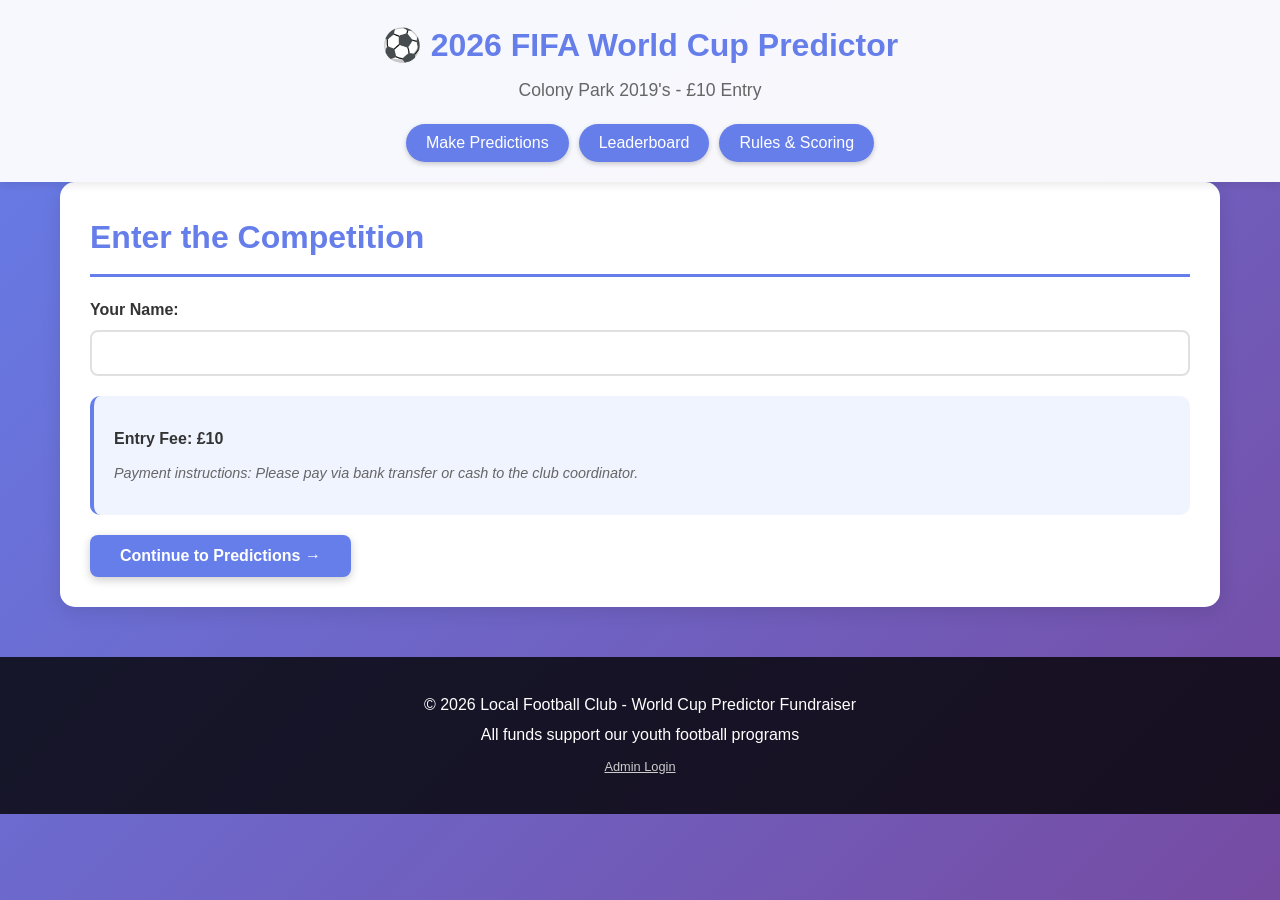
<file: index.html>
<!DOCTYPE html>
<html lang="en">
<head>
    <meta charset="UTF-8">
    <meta name="viewport" content="width=device-width, initial-scale=1.0">
    <title>2026 FIFA World Cup Predictor - Fundraiser</title>
    <link rel="stylesheet" href="styles.css">
</head>
<body>
    <header>
        <div class="container">
            <h1>⚽ 2026 FIFA World Cup Predictor</h1>
            <p class="subtitle">Colony Park 2019's - £10 Entry</p>
            <nav>
                <button onclick="showSection('predictions')">Make Predictions</button>
                <button onclick="showSection('leaderboard')">Leaderboard</button>
                <button onclick="showSection('rules')">Rules & Scoring</button>
            </nav>
        </div>
    </header>

    <main class="container">
        <!-- Entry Form Section -->
        <section id="entry-form" class="section active">
            <h2>Enter the Competition</h2>
            <form id="entryForm">
                <div class="form-group">
                    <label for="playerName">Your Name:</label>
                    <input type="text" id="playerName" required>
                </div>
                <div class="payment-info">
                    <p><strong>Entry Fee: £10</strong></p>
                    <p class="note">Payment instructions: Please pay via bank transfer or cash to the club coordinator.</p>
                </div>
                <button type="submit" class="btn btn-primary">Continue to Predictions →</button>
            </form>
        </section>

        <!-- Predictions Section -->
        <section id="predictions" class="section">
            <h2>Group Stage Predictions</h2>
            <p class="instructions">Enter your score predictions for each match. Scoring: Correct score (5 pts each team) + Correct result (10 pts) + Perfect prediction bonus (20 pts) = 40 pts max per match</p>
            
            <div class="progress-indicator">
                <span id="predictionsCount">0</span>/48 matches predicted
            </div>

            <!-- Group A -->
            <div class="group-section">
                <h3 class="group-header">Group A</h3>
                <div class="teams-list">
                    <span class="team-badge">🇲🇽 Mexico (H)</span>
                    <span class="team-badge">🇿🇦 South Africa</span>
                    <span class="team-badge">🇰🇷 South Korea</span>
                    <span class="team-badge">🇨🇿 Czech Republic</span>
                </div>
                
                <div class="match-card" data-match-id="1">
                    <div class="match-info">
                        <span class="match-date">June 11, 1:00 PM</span>
                        <span class="match-venue">Estadio Azteca, Mexico City</span>
                    </div>
                    <div class="match-prediction">
                        <div class="team">
                            <span class="flag">🇲🇽</span>
                            <span class="team-name">Mexico</span>
                        </div>
                        <div class="score-inputs">
                            <input type="number" min="0" max="20" class="score-input" data-team="home" placeholder="0">
                            <span class="vs">-</span>
                            <input type="number" min="0" max="20" class="score-input" data-team="away" placeholder="0">
                        </div>
                        <div class="team">
                            <span class="flag">🇿🇦</span>
                            <span class="team-name">South Africa</span>
                        </div>
                    </div>
                </div>

                <div class="match-card" data-match-id="2">
                    <div class="match-info">
                        <span class="match-date">June 11, 8:00 PM</span>
                        <span class="match-venue">Estadio Akron, Zapopan</span>
                    </div>
                    <div class="match-prediction">
                        <div class="team">
                            <span class="flag">🇰🇷</span>
                            <span class="team-name">South Korea</span>
                        </div>
                        <div class="score-inputs">
                            <input type="number" min="0" max="20" class="score-input" data-team="home" placeholder="0">
                            <span class="vs">-</span>
                            <input type="number" min="0" max="20" class="score-input" data-team="away" placeholder="0">
                        </div>
                        <div class="team">
                            <span class="flag">🇨🇿</span>
                            <span class="team-name">Czech Republic</span>
                        </div>
                    </div>
                </div>

                <div class="match-card" data-match-id="25">
                    <div class="match-info">
                        <span class="match-date">June 18, 12:00 PM</span>
                        <span class="match-venue">Mercedes-Benz Stadium, Atlanta</span>
                    </div>
                    <div class="match-prediction">
                        <div class="team">
                            <span class="flag">🇨🇿</span>
                            <span class="team-name">Czech Republic</span>
                        </div>
                        <div class="score-inputs">
                            <input type="number" min="0" max="20" class="score-input" data-team="home" placeholder="0">
                            <span class="vs">-</span>
                            <input type="number" min="0" max="20" class="score-input" data-team="away" placeholder="0">
                        </div>
                        <div class="team">
                            <span class="flag">🇿🇦</span>
                            <span class="team-name">South Africa</span>
                        </div>
                    </div>
                </div>

                <div class="match-card" data-match-id="28">
                    <div class="match-info">
                        <span class="match-date">June 18, 7:00 PM</span>
                        <span class="match-venue">Estadio Akron, Zapopan</span>
                    </div>
                    <div class="match-prediction">
                        <div class="team">
                            <span class="flag">🇲🇽</span>
                            <span class="team-name">Mexico</span>
                        </div>
                        <div class="score-inputs">
                            <input type="number" min="0" max="20" class="score-input" data-team="home" placeholder="0">
                            <span class="vs">-</span>
                            <input type="number" min="0" max="20" class="score-input" data-team="away" placeholder="0">
                        </div>
                        <div class="team">
                            <span class="flag">🇰🇷</span>
                            <span class="team-name">South Korea</span>
                        </div>
                    </div>
                </div>

                <div class="match-card" data-match-id="53">
                    <div class="match-info">
                        <span class="match-date">June 24, 7:00 PM</span>
                        <span class="match-venue">Estadio Azteca, Mexico City</span>
                    </div>
                    <div class="match-prediction">
                        <div class="team">
                            <span class="flag">🇨🇿</span>
                            <span class="team-name">Czech Republic</span>
                        </div>
                        <div class="score-inputs">
                            <input type="number" min="0" max="20" class="score-input" data-team="home" placeholder="0">
                            <span class="vs">-</span>
                            <input type="number" min="0" max="20" class="score-input" data-team="away" placeholder="0">
                        </div>
                        <div class="team">
                            <span class="flag">🇲🇽</span>
                            <span class="team-name">Mexico</span>
                        </div>
                    </div>
                </div>

                <div class="match-card" data-match-id="54">
                    <div class="match-info">
                        <span class="match-date">June 24, 7:00 PM</span>
                        <span class="match-venue">Estadio BBVA, Guadalupe</span>
                    </div>
                    <div class="match-prediction">
                        <div class="team">
                            <span class="flag">🇿🇦</span>
                            <span class="team-name">South Africa</span>
                        </div>
                        <div class="score-inputs">
                            <input type="number" min="0" max="20" class="score-input" data-team="home" placeholder="0">
                            <span class="vs">-</span>
                            <input type="number" min="0" max="20" class="score-input" data-team="away" placeholder="0">
                        </div>
                        <div class="team">
                            <span class="flag">🇰🇷</span>
                            <span class="team-name">South Korea</span>
                        </div>
                    </div>
                </div>

                <div class="group-winner-prediction">
                    <label>Group A Winner:</label>
                    <select class="winner-select" data-group="A">
                        <option value="">Select winner...</option>
                        <option value="Mexico">Mexico</option>
                        <option value="South Africa">South Africa</option>
                        <option value="South Korea">South Korea</option>
                        <option value="Czech Republic">Czech Republic</option>
                    </select>
                </div>
            </div>

            <!-- Group B -->
            <div class="group-section">
                <h3 class="group-header">Group B</h3>
                <div class="teams-list">
                    <span class="team-badge">🇨🇦 Canada (H)</span>
                    <span class="team-badge">🇧🇦 Bosnia and Herzegovina</span>
                    <span class="team-badge">🇶🇦 Qatar</span>
                    <span class="team-badge">🇨🇭 Switzerland</span>
                </div>
                
                <div class="match-card" data-match-id="3">
                    <div class="match-info">
                        <span class="match-date">June 12, 3:00 PM</span>
                        <span class="match-venue">BMO Field, Toronto</span>
                    </div>
                    <div class="match-prediction">
                        <div class="team">
                            <span class="flag">🇨🇦</span>
                            <span class="team-name">Canada</span>
                        </div>
                        <div class="score-inputs">
                            <input type="number" min="0" max="20" class="score-input" data-team="home" placeholder="0">
                            <span class="vs">-</span>
                            <input type="number" min="0" max="20" class="score-input" data-team="away" placeholder="0">
                        </div>
                        <div class="team">
                            <span class="flag">🇧🇦</span>
                            <span class="team-name">Bosnia and Herzegovina</span>
                        </div>
                    </div>
                </div>

                <div class="match-card" data-match-id="8">
                    <div class="match-info">
                        <span class="match-date">June 13, 12:00 PM</span>
                        <span class="match-venue">Levi's Stadium, Santa Clara</span>
                    </div>
                    <div class="match-prediction">
                        <div class="team">
                            <span class="flag">🇶🇦</span>
                            <span class="team-name">Qatar</span>
                        </div>
                        <div class="score-inputs">
                            <input type="number" min="0" max="20" class="score-input" data-team="home" placeholder="0">
                            <span class="vs">-</span>
                            <input type="number" min="0" max="20" class="score-input" data-team="away" placeholder="0">
                        </div>
                        <div class="team">
                            <span class="flag">🇨🇭</span>
                            <span class="team-name">Switzerland</span>
                        </div>
                    </div>
                </div>

                <div class="match-card" data-match-id="26">
                    <div class="match-info">
                        <span class="match-date">June 18, 12:00 PM</span>
                        <span class="match-venue">SoFi Stadium, Inglewood</span>
                    </div>
                    <div class="match-prediction">
                        <div class="team">
                            <span class="flag">🇨🇭</span>
                            <span class="team-name">Switzerland</span>
                        </div>
                        <div class="score-inputs">
                            <input type="number" min="0" max="20" class="score-input" data-team="home" placeholder="0">
                            <span class="vs">-</span>
                            <input type="number" min="0" max="20" class="score-input" data-team="away" placeholder="0">
                        </div>
                        <div class="team">
                            <span class="flag">🇧🇦</span>
                            <span class="team-name">Bosnia and Herzegovina</span>
                        </div>
                    </div>
                </div>

                <div class="match-card" data-match-id="27">
                    <div class="match-info">
                        <span class="match-date">June 18, 3:00 PM</span>
                        <span class="match-venue">BC Place, Vancouver</span>
                    </div>
                    <div class="match-prediction">
                        <div class="team">
                            <span class="flag">🇨🇦</span>
                            <span class="team-name">Canada</span>
                        </div>
                        <div class="score-inputs">
                            <input type="number" min="0" max="20" class="score-input" data-team="home" placeholder="0">
                            <span class="vs">-</span>
                            <input type="number" min="0" max="20" class="score-input" data-team="away" placeholder="0">
                        </div>
                        <div class="team">
                            <span class="flag">🇶🇦</span>
                            <span class="team-name">Qatar</span>
                        </div>
                    </div>
                </div>

                <div class="match-card" data-match-id="51">
                    <div class="match-info">
                        <span class="match-date">June 24, 12:00 PM</span>
                        <span class="match-venue">BC Place, Vancouver</span>
                    </div>
                    <div class="match-prediction">
                        <div class="team">
                            <span class="flag">🇨🇭</span>
                            <span class="team-name">Switzerland</span>
                        </div>
                        <div class="score-inputs">
                            <input type="number" min="0" max="20" class="score-input" data-team="home" placeholder="0">
                            <span class="vs">-</span>
                            <input type="number" min="0" max="20" class="score-input" data-team="away" placeholder="0">
                        </div>
                        <div class="team">
                            <span class="flag">🇨🇦</span>
                            <span class="team-name">Canada</span>
                        </div>
                    </div>
                </div>

                <div class="match-card" data-match-id="52">
                    <div class="match-info">
                        <span class="match-date">June 24, 12:00 PM</span>
                        <span class="match-venue">Lumen Field, Seattle</span>
                    </div>
                    <div class="match-prediction">
                        <div class="team">
                            <span class="flag">🇧🇦</span>
                            <span class="team-name">Bosnia and Herzegovina</span>
                        </div>
                        <div class="score-inputs">
                            <input type="number" min="0" max="20" class="score-input" data-team="home" placeholder="0">
                            <span class="vs">-</span>
                            <input type="number" min="0" max="20" class="score-input" data-team="away" placeholder="0">
                        </div>
                        <div class="team">
                            <span class="flag">🇶🇦</span>
                            <span class="team-name">Qatar</span>
                        </div>
                    </div>
                </div>

                <div class="group-winner-prediction">
                    <label>Group B Winner:</label>
                    <select class="winner-select" data-group="B">
                        <option value="">Select winner...</option>
                        <option value="Canada">Canada</option>
                        <option value="Bosnia and Herzegovina">Bosnia and Herzegovina</option>
                        <option value="Qatar">Qatar</option>
                        <option value="Switzerland">Switzerland</option>
                    </select>
                </div>
            </div>

            <!-- Group C -->
            <div class="group-section">
                <h3 class="group-header">Group C</h3>
                <div class="teams-list">
                    <span class="team-badge">🇧🇷 Brazil</span>
                    <span class="team-badge">🇲🇦 Morocco</span>
                    <span class="team-badge">🇭🇹 Haiti</span>
                    <span class="team-badge">🏴󠁧󠁢󠁳󠁣󠁴󠁿 Scotland</span>
                </div>
                
                <div class="match-card" data-match-id="7">
                    <div class="match-info">
                        <span class="match-date">June 13, 6:00 PM</span>
                        <span class="match-venue">MetLife Stadium, East Rutherford</span>
                    </div>
                    <div class="match-prediction">
                        <div class="team">
                            <span class="flag">🇧🇷</span>
                            <span class="team-name">Brazil</span>
                        </div>
                        <div class="score-inputs">
                            <input type="number" min="0" max="20" class="score-input" data-team="home" placeholder="0">
                            <span class="vs">-</span>
                            <input type="number" min="0" max="20" class="score-input" data-team="away" placeholder="0">
                        </div>
                        <div class="team">
                            <span class="flag">🇲🇦</span>
                            <span class="team-name">Morocco</span>
                        </div>
                    </div>
                </div>

                <div class="match-card" data-match-id="5">
                    <div class="match-info">
                        <span class="match-date">June 13, 9:00 PM</span>
                        <span class="match-venue">Gillette Stadium, Foxborough</span>
                    </div>
                    <div class="match-prediction">
                        <div class="team">
                            <span class="flag">🇭🇹</span>
                            <span class="team-name">Haiti</span>
                        </div>
                        <div class="score-inputs">
                            <input type="number" min="0" max="20" class="score-input" data-team="home" placeholder="0">
                            <span class="vs">-</span>
                            <input type="number" min="0" max="20" class="score-input" data-team="away" placeholder="0">
                        </div>
                        <div class="team">
                            <span class="flag">🏴󠁧󠁢󠁳󠁣󠁴󠁿</span>
                            <span class="team-name">Scotland</span>
                        </div>
                    </div>
                </div>

                <div class="match-card" data-match-id="30">
                    <div class="match-info">
                        <span class="match-date">June 19, 6:00 PM</span>
                        <span class="match-venue">Gillette Stadium, Foxborough</span>
                    </div>
                    <div class="match-prediction">
                        <div class="team">
                            <span class="flag">🏴󠁧󠁢󠁳󠁣󠁴󠁿</span>
                            <span class="team-name">Scotland</span>
                        </div>
                        <div class="score-inputs">
                            <input type="number" min="0" max="20" class="score-input" data-team="home" placeholder="0">
                            <span class="vs">-</span>
                            <input type="number" min="0" max="20" class="score-input" data-team="away" placeholder="0">
                        </div>
                        <div class="team">
                            <span class="flag">🇲🇦</span>
                            <span class="team-name">Morocco</span>
                        </div>
                    </div>
                </div>

                <div class="match-card" data-match-id="29">
                    <div class="match-info">
                        <span class="match-date">June 19, 8:30 PM</span>
                        <span class="match-venue">Lincoln Financial Field, Philadelphia</span>
                    </div>
                    <div class="match-prediction">
                        <div class="team">
                            <span class="flag">🇧🇷</span>
                            <span class="team-name">Brazil</span>
                        </div>
                        <div class="score-inputs">
                            <input type="number" min="0" max="20" class="score-input" data-team="home" placeholder="0">
                            <span class="vs">-</span>
                            <input type="number" min="0" max="20" class="score-input" data-team="away" placeholder="0">
                        </div>
                        <div class="team">
                            <span class="flag">🇭🇹</span>
                            <span class="team-name">Haiti</span>
                        </div>
                    </div>
                </div>

                <div class="match-card" data-match-id="49">
                    <div class="match-info">
                        <span class="match-date">June 24, 6:00 PM</span>
                        <span class="match-venue">Hard Rock Stadium, Miami Gardens</span>
                    </div>
                    <div class="match-prediction">
                        <div class="team">
                            <span class="flag">🏴󠁧󠁢󠁳󠁣󠁴󠁿</span>
                            <span class="team-name">Scotland</span>
                        </div>
                        <div class="score-inputs">
                            <input type="number" min="0" max="20" class="score-input" data-team="home" placeholder="0">
                            <span class="vs">-</span>
                            <input type="number" min="0" max="20" class="score-input" data-team="away" placeholder="0">
                        </div>
                        <div class="team">
                            <span class="flag">🇧🇷</span>
                            <span class="team-name">Brazil</span>
                        </div>
                    </div>
                </div>

                <div class="match-card" data-match-id="50">
                    <div class="match-info">
                        <span class="match-date">June 24, 6:00 PM</span>
                        <span class="match-venue">Mercedes-Benz Stadium, Atlanta</span>
                    </div>
                    <div class="match-prediction">
                        <div class="team">
                            <span class="flag">🇲🇦</span>
                            <span class="team-name">Morocco</span>
                        </div>
                        <div class="score-inputs">
                            <input type="number" min="0" max="20" class="score-input" data-team="home" placeholder="0">
                            <span class="vs">-</span>
                            <input type="number" min="0" max="20" class="score-input" data-team="away" placeholder="0">
                        </div>
                        <div class="team">
                            <span class="flag">🇭🇹</span>
                            <span class="team-name">Haiti</span>
                        </div>
                    </div>
                </div>

                <div class="group-winner-prediction">
                    <label>Group C Winner:</label>
                    <select class="winner-select" data-group="C">
                        <option value="">Select winner...</option>
                        <option value="Brazil">Brazil</option>
                        <option value="Morocco">Morocco</option>
                        <option value="Haiti">Haiti</option>
                        <option value="Scotland">Scotland</option>
                    </select>
                </div>
            </div>

            <!-- Group D -->
            <div class="group-section">
                <h3 class="group-header">Group D</h3>
                <div class="teams-list">
                    <span class="team-badge">🇺🇸 United States (H)</span>
                    <span class="team-badge">🇵🇾 Paraguay</span>
                    <span class="team-badge">🇦🇺 Australia</span>
                    <span class="team-badge">🇹🇷 Turkey</span>
                </div>
                
                <div class="match-card" data-match-id="4">
                    <div class="match-info">
                        <span class="match-date">June 12, 6:00 PM</span>
                        <span class="match-venue">SoFi Stadium, Inglewood</span>
                    </div>
                    <div class="match-prediction">
                        <div class="team">
                            <span class="flag">🇺🇸</span>
                            <span class="team-name">United States</span>
                        </div>
                        <div class="score-inputs">
                            <input type="number" min="0" max="20" class="score-input" data-team="home" placeholder="0">
                            <span class="vs">-</span>
                            <input type="number" min="0" max="20" class="score-input" data-team="away" placeholder="0">
                        </div>
                        <div class="team">
                            <span class="flag">🇵🇾</span>
                            <span class="team-name">Paraguay</span>
                        </div>
                    </div>
                </div>

                <div class="match-card" data-match-id="6">
                    <div class="match-info">
                        <span class="match-date">June 13, 9:00 PM</span>
                        <span class="match-venue">BC Place, Vancouver</span>
                    </div>
                    <div class="match-prediction">
                        <div class="team">
                            <span class="flag">🇦🇺</span>
                            <span class="team-name">Australia</span>
                        </div>
                        <div class="score-inputs">
                            <input type="number" min="0" max="20" class="score-input" data-team="home" placeholder="0">
                            <span class="vs">-</span>
                            <input type="number" min="0" max="20" class="score-input" data-team="away" placeholder="0">
                        </div>
                        <div class="team">
                            <span class="flag">🇹🇷</span>
                            <span class="team-name">Turkey</span>
                        </div>
                    </div>
                </div>

                <div class="match-card" data-match-id="32">
                    <div class="match-info">
                        <span class="match-date">June 19, 12:00 PM</span>
                        <span class="match-venue">Lumen Field, Seattle</span>
                    </div>
                    <div class="match-prediction">
                        <div class="team">
                            <span class="flag">🇺🇸</span>
                            <span class="team-name">United States</span>
                        </div>
                        <div class="score-inputs">
                            <input type="number" min="0" max="20" class="score-input" data-team="home" placeholder="0">
                            <span class="vs">-</span>
                            <input type="number" min="0" max="20" class="score-input" data-team="away" placeholder="0">
                        </div>
                        <div class="team">
                            <span class="flag">🇦🇺</span>
                            <span class="team-name">Australia</span>
                        </div>
                    </div>
                </div>

                <div class="match-card" data-match-id="31">
                    <div class="match-info">
                        <span class="match-date">June 19, 8:00 PM</span>
                        <span class="match-venue">Levi's Stadium, Santa Clara</span>
                    </div>
                    <div class="match-prediction">
                        <div class="team">
                            <span class="flag">🇹🇷</span>
                            <span class="team-name">Turkey</span>
                        </div>
                        <div class="score-inputs">
                            <input type="number" min="0" max="20" class="score-input" data-team="home" placeholder="0">
                            <span class="vs">-</span>
                            <input type="number" min="0" max="20" class="score-input" data-team="away" placeholder="0">
                        </div>
                        <div class="team">
                            <span class="flag">🇵🇾</span>
                            <span class="team-name">Paraguay</span>
                        </div>
                    </div>
                </div>

                <div class="match-card" data-match-id="59">
                    <div class="match-info">
                        <span class="match-date">June 25, 7:00 PM</span>
                        <span class="match-venue">SoFi Stadium, Inglewood</span>
                    </div>
                    <div class="match-prediction">
                        <div class="team">
                            <span class="flag">🇹🇷</span>
                            <span class="team-name">Turkey</span>
                        </div>
                        <div class="score-inputs">
                            <input type="number" min="0" max="20" class="score-input" data-team="home" placeholder="0">
                            <span class="vs">-</span>
                            <input type="number" min="0" max="20" class="score-input" data-team="away" placeholder="0">
                        </div>
                        <div class="team">
                            <span class="flag">🇺🇸</span>
                            <span class="team-name">United States</span>
                        </div>
                    </div>
                </div>

                <div class="match-card" data-match-id="60">
                    <div class="match-info">
                        <span class="match-date">June 25, 7:00 PM</span>
                        <span class="match-venue">Levi's Stadium, Santa Clara</span>
                    </div>
                    <div class="match-prediction">
                        <div class="team">
                            <span class="flag">🇵🇾</span>
                            <span class="team-name">Paraguay</span>
                        </div>
                        <div class="score-inputs">
                            <input type="number" min="0" max="20" class="score-input" data-team="home" placeholder="0">
                            <span class="vs">-</span>
                            <input type="number" min="0" max="20" class="score-input" data-team="away" placeholder="0">
                        </div>
                        <div class="team">
                            <span class="flag">🇦🇺</span>
                            <span class="team-name">Australia</span>
                        </div>
                    </div>
                </div>

                <div class="group-winner-prediction">
                    <label>Group D Winner:</label>
                    <select class="winner-select" data-group="D">
                        <option value="">Select winner...</option>
                        <option value="United States">United States</option>
                        <option value="Paraguay">Paraguay</option>
                        <option value="Australia">Australia</option>
                        <option value="Turkey">Turkey</option>
                    </select>
                </div>
            </div>

            <!-- Group E -->
            <div class="group-section">
                <h3 class="group-header">Group E</h3>
                <div class="teams-list">
                    <span class="team-badge">🇩🇪 Germany</span>
                    <span class="team-badge">🇨🇼 Curaçao</span>
                    <span class="team-badge">🇨🇮 Ivory Coast</span>
                    <span class="team-badge">🇪🇨 Ecuador</span>
                </div>
                
                <div class="match-card" data-match-id="10">
                    <div class="match-info">
                        <span class="match-date">June 14, 12:00 PM</span>
                        <span class="match-venue">NRG Stadium, Houston</span>
                    </div>
                    <div class="match-prediction">
                        <div class="team">
                            <span class="flag">🇩🇪</span>
                            <span class="team-name">Germany</span>
                        </div>
                        <div class="score-inputs">
                            <input type="number" min="0" max="20" class="score-input" data-team="home" placeholder="0">
                            <span class="vs">-</span>
                            <input type="number" min="0" max="20" class="score-input" data-team="away" placeholder="0">
                        </div>
                        <div class="team">
                            <span class="flag">🇨🇼</span>
                            <span class="team-name">Curaçao</span>
                        </div>
                    </div>
                </div>

                <div class="match-card" data-match-id="9">
                    <div class="match-info">
                        <span class="match-date">June 14, 7:00 PM</span>
                        <span class="match-venue">Lincoln Financial Field, Philadelphia</span>
                    </div>
                    <div class="match-prediction">
                        <div class="team">
                            <span class="flag">🇨🇮</span>
                            <span class="team-name">Ivory Coast</span>
                        </div>
                        <div class="score-inputs">
                            <input type="number" min="0" max="20" class="score-input" data-team="home" placeholder="0">
                            <span class="vs">-</span>
                            <input type="number" min="0" max="20" class="score-input" data-team="away" placeholder="0">
                        </div>
                        <div class="team">
                            <span class="flag">🇪🇨</span>
                            <span class="team-name">Ecuador</span>
                        </div>
                    </div>
                </div>

                <div class="match-card" data-match-id="33">
                    <div class="match-info">
                        <span class="match-date">June 20, 4:00 PM</span>
                        <span class="match-venue">BMO Field, Toronto</span>
                    </div>
                    <div class="match-prediction">
                        <div class="team">
                            <span class="flag">🇩🇪</span>
                            <span class="team-name">Germany</span>
                        </div>
                        <div class="score-inputs">
                            <input type="number" min="0" max="20" class="score-input" data-team="home" placeholder="0">
                            <span class="vs">-</span>
                            <input type="number" min="0" max="20" class="score-input" data-team="away" placeholder="0">
                        </div>
                        <div class="team">
                            <span class="flag">🇨🇮</span>
                            <span class="team-name">Ivory Coast</span>
                        </div>
                    </div>
                </div>

                <div class="match-card" data-match-id="34">
                    <div class="match-info">
                        <span class="match-date">June 20, 7:00 PM</span>
                        <span class="match-venue">Arrowhead Stadium, Kansas City</span>
                    </div>
                    <div class="match-prediction">
                        <div class="team">
                            <span class="flag">🇪🇨</span>
                            <span class="team-name">Ecuador</span>
                        </div>
                        <div class="score-inputs">
                            <input type="number" min="0" max="20" class="score-input" data-team="home" placeholder="0">
                            <span class="vs">-</span>
                            <input type="number" min="0" max="20" class="score-input" data-team="away" placeholder="0">
                        </div>
                        <div class="team">
                            <span class="flag">🇨🇼</span>
                            <span class="team-name">Curaçao</span>
                        </div>
                    </div>
                </div>

                <div class="match-card" data-match-id="55">
                    <div class="match-info">
                        <span class="match-date">June 25, 4:00 PM</span>
                        <span class="match-venue">Lincoln Financial Field, Philadelphia</span>
                    </div>
                    <div class="match-prediction">
                        <div class="team">
                            <span class="flag">🇨🇼</span>
                            <span class="team-name">Curaçao</span>
                        </div>
                        <div class="score-inputs">
                            <input type="number" min="0" max="20" class="score-input" data-team="home" placeholder="0">
                            <span class="vs">-</span>
                            <input type="number" min="0" max="20" class="score-input" data-team="away" placeholder="0">
                        </div>
                        <div class="team">
                            <span class="flag">🇨🇮</span>
                            <span class="team-name">Ivory Coast</span>
                        </div>
                    </div>
                </div>

                <div class="match-card" data-match-id="56">
                    <div class="match-info">
                        <span class="match-date">June 25, 4:00 PM</span>
                        <span class="match-venue">MetLife Stadium, East Rutherford</span>
                    </div>
                    <div class="match-prediction">
                        <div class="team">
                            <span class="flag">🇪🇨</span>
                            <span class="team-name">Ecuador</span>
                        </div>
                        <div class="score-inputs">
                            <input type="number" min="0" max="20" class="score-input" data-team="home" placeholder="0">
                            <span class="vs">-</span>
                            <input type="number" min="0" max="20" class="score-input" data-team="away" placeholder="0">
                        </div>
                        <div class="team">
                            <span class="flag">🇩🇪</span>
                            <span class="team-name">Germany</span>
                        </div>
                    </div>
                </div>

                <div class="group-winner-prediction">
                    <label>Group E Winner:</label>
                    <select class="winner-select" data-group="E">
                        <option value="">Select winner...</option>
                        <option value="Germany">Germany</option>
                        <option value="Curaçao">Curaçao</option>
                        <option value="Ivory Coast">Ivory Coast</option>
                        <option value="Ecuador">Ecuador</option>
                    </select>
                </div>
            </div>

            <!-- Group F -->
            <div class="group-section">
                <h3 class="group-header">Group F</h3>
                <div class="teams-list">
                    <span class="team-badge">🇳🇱 Netherlands</span>
                    <span class="team-badge">🇯🇵 Japan</span>
                    <span class="team-badge">🇸🇪 Sweden</span>
                    <span class="team-badge">🇹🇳 Tunisia</span>
                </div>
                
                <div class="match-card" data-match-id="11">
                    <div class="match-info">
                        <span class="match-date">June 14, 3:00 PM</span>
                        <span class="match-venue">AT&T Stadium, Arlington</span>
                    </div>
                    <div class="match-prediction">
                        <div class="team">
                            <span class="flag">🇳🇱</span>
                            <span class="team-name">Netherlands</span>
                        </div>
                        <div class="score-inputs">
                            <input type="number" min="0" max="20" class="score-input" data-team="home" placeholder="0">
                            <span class="vs">-</span>
                            <input type="number" min="0" max="20" class="score-input" data-team="away" placeholder="0">
                        </div>
                        <div class="team">
                            <span class="flag">🇯🇵</span>
                            <span class="team-name">Japan</span>
                        </div>
                    </div>
                </div>

                <div class="match-card" data-match-id="12">
                    <div class="match-info">
                        <span class="match-date">June 14, 8:00 PM</span>
                        <span class="match-venue">Estadio BBVA, Guadalupe</span>
                    </div>
                    <div class="match-prediction">
                        <div class="team">
                            <span class="flag">🇸🇪</span>
                            <span class="team-name">Sweden</span>
                        </div>
                        <div class="score-inputs">
                            <input type="number" min="0" max="20" class="score-input" data-team="home" placeholder="0">
                            <span class="vs">-</span>
                            <input type="number" min="0" max="20" class="score-input" data-team="away" placeholder="0">
                        </div>
                        <div class="team">
                            <span class="flag">🇹🇳</span>
                            <span class="team-name">Tunisia</span>
                        </div>
                    </div>
                </div>

                <div class="match-card" data-match-id="35">
                    <div class="match-info">
                        <span class="match-date">June 20, 12:00 PM</span>
                        <span class="match-venue">NRG Stadium, Houston</span>
                    </div>
                    <div class="match-prediction">
                        <div class="team">
                            <span class="flag">🇳🇱</span>
                            <span class="team-name">Netherlands</span>
                        </div>
                        <div class="score-inputs">
                            <input type="number" min="0" max="20" class="score-input" data-team="home" placeholder="0">
                            <span class="vs">-</span>
                            <input type="number" min="0" max="20" class="score-input" data-team="away" placeholder="0">
                        </div>
                        <div class="team">
                            <span class="flag">🇸🇪</span>
                            <span class="team-name">Sweden</span>
                        </div>
                    </div>
                </div>

                <div class="match-card" data-match-id="36">
                    <div class="match-info">
                        <span class="match-date">June 20, 10:00 PM</span>
                        <span class="match-venue">Estadio BBVA, Guadalupe</span>
                    </div>
                    <div class="match-prediction">
                        <div class="team">
                            <span class="flag">🇹🇳</span>
                            <span class="team-name">Tunisia</span>
                        </div>
                        <div class="score-inputs">
                            <input type="number" min="0" max="20" class="score-input" data-team="home" placeholder="0">
                            <span class="vs">-</span>
                            <input type="number" min="0" max="20" class="score-input" data-team="away" placeholder="0">
                        </div>
                        <div class="team">
                            <span class="flag">🇯🇵</span>
                            <span class="team-name">Japan</span>
                        </div>
                    </div>
                </div>

                <div class="match-card" data-match-id="57">
                    <div class="match-info">
                        <span class="match-date">June 25, 6:00 PM</span>
                        <span class="match-venue">AT&T Stadium, Arlington</span>
                    </div>
                    <div class="match-prediction">
                        <div class="team">
                            <span class="flag">🇯🇵</span>
                            <span class="team-name">Japan</span>
                        </div>
                        <div class="score-inputs">
                            <input type="number" min="0" max="20" class="score-input" data-team="home" placeholder="0">
                            <span class="vs">-</span>
                            <input type="number" min="0" max="20" class="score-input" data-team="away" placeholder="0">
                        </div>
                        <div class="team">
                            <span class="flag">🇸🇪</span>
                            <span class="team-name">Sweden</span>
                        </div>
                    </div>
                </div>

                <div class="match-card" data-match-id="58">
                    <div class="match-info">
                        <span class="match-date">June 25, 6:00 PM</span>
                        <span class="match-venue">Arrowhead Stadium, Kansas City</span>
                    </div>
                    <div class="match-prediction">
                        <div class="team">
                            <span class="flag">🇹🇳</span>
                            <span class="team-name">Tunisia</span>
                        </div>
                        <div class="score-inputs">
                            <input type="number" min="0" max="20" class="score-input" data-team="home" placeholder="0">
                            <span class="vs">-</span>
                            <input type="number" min="0" max="20" class="score-input" data-team="away" placeholder="0">
                        </div>
                        <div class="team">
                            <span class="flag">🇳🇱</span>
                            <span class="team-name">Netherlands</span>
                        </div>
                    </div>
                </div>

                <div class="group-winner-prediction">
                    <label>Group F Winner:</label>
                    <select class="winner-select" data-group="F">
                        <option value="">Select winner...</option>
                        <option value="Netherlands">Netherlands</option>
                        <option value="Japan">Japan</option>
                        <option value="Sweden">Sweden</option>
                        <option value="Tunisia">Tunisia</option>
                    </select>
                </div>
            </div>

            <!-- Group G -->
            <div class="group-section">
                <h3 class="group-header">Group G</h3>
                <div class="teams-list">
                    <span class="team-badge">🇧🇪 Belgium</span>
                    <span class="team-badge">🇪🇬 Egypt</span>
                    <span class="team-badge">🇮🇷 Iran</span>
                    <span class="team-badge">🇳🇿 New Zealand</span>
                </div>
                
                <div class="match-card" data-match-id="16">
                    <div class="match-info">
                        <span class="match-date">June 15, 12:00 PM</span>
                        <span class="match-venue">Lumen Field, Seattle</span>
                    </div>
                    <div class="match-prediction">
                        <div class="team">
                            <span class="flag">🇧🇪</span>
                            <span class="team-name">Belgium</span>
                        </div>
                        <div class="score-inputs">
                            <input type="number" min="0" max="20" class="score-input" data-team="home" placeholder="0">
                            <span class="vs">-</span>
                            <input type="number" min="0" max="20" class="score-input" data-team="away" placeholder="0">
                        </div>
                        <div class="team">
                            <span class="flag">🇪🇬</span>
                            <span class="team-name">Egypt</span>
                        </div>
                    </div>
                </div>

                <div class="match-card" data-match-id="15">
                    <div class="match-info">
                        <span class="match-date">June 15, 6:00 PM</span>
                        <span class="match-venue">SoFi Stadium, Inglewood</span>
                    </div>
                    <div class="match-prediction">
                        <div class="team">
                            <span class="flag">🇮🇷</span>
                            <span class="team-name">Iran</span>
                        </div>
                        <div class="score-inputs">
                            <input type="number" min="0" max="20" class="score-input" data-team="home" placeholder="0">
                            <span class="vs">-</span>
                            <input type="number" min="0" max="20" class="score-input" data-team="away" placeholder="0">
                        </div>
                        <div class="team">
                            <span class="flag">🇳🇿</span>
                            <span class="team-name">New Zealand</span>
                        </div>
                    </div>
                </div>

                <div class="match-card" data-match-id="39">
                    <div class="match-info">
                        <span class="match-date">June 21, 12:00 PM</span>
                        <span class="match-venue">SoFi Stadium, Inglewood</span>
                    </div>
                    <div class="match-prediction">
                        <div class="team">
                            <span class="flag">🇧🇪</span>
                            <span class="team-name">Belgium</span>
                        </div>
                        <div class="score-inputs">
                            <input type="number" min="0" max="20" class="score-input" data-team="home" placeholder="0">
                            <span class="vs">-</span>
                            <input type="number" min="0" max="20" class="score-input" data-team="away" placeholder="0">
                        </div>
                        <div class="team">
                            <span class="flag">🇮🇷</span>
                            <span class="team-name">Iran</span>
                        </div>
                    </div>
                </div>

                <div class="match-card" data-match-id="40">
                    <div class="match-info">
                        <span class="match-date">June 21, 6:00 PM</span>
                        <span class="match-venue">BC Place, Vancouver</span>
                    </div>
                    <div class="match-prediction">
                        <div class="team">
                            <span class="flag">🇳🇿</span>
                            <span class="team-name">New Zealand</span>
                        </div>
                        <div class="score-inputs">
                            <input type="number" min="0" max="20" class="score-input" data-team="home" placeholder="0">
                            <span class="vs">-</span>
                            <input type="number" min="0" max="20" class="score-input" data-team="away" placeholder="0">
                        </div>
                        <div class="team">
                            <span class="flag">🇪🇬</span>
                            <span class="team-name">Egypt</span>
                        </div>
                    </div>
                </div>

                <div class="match-card" data-match-id="63">
                    <div class="match-info">
                        <span class="match-date">June 26, 8:00 PM</span>
                        <span class="match-venue">Lumen Field, Seattle</span>
                    </div>
                    <div class="match-prediction">
                        <div class="team">
                            <span class="flag">🇪🇬</span>
                            <span class="team-name">Egypt</span>
                        </div>
                        <div class="score-inputs">
                            <input type="number" min="0" max="20" class="score-input" data-team="home" placeholder="0">
                            <span class="vs">-</span>
                            <input type="number" min="0" max="20" class="score-input" data-team="away" placeholder="0">
                        </div>
                        <div class="team">
                            <span class="flag">🇮🇷</span>
                            <span class="team-name">Iran</span>
                        </div>
                    </div>
                </div>

                <div class="match-card" data-match-id="64">
                    <div class="match-info">
                        <span class="match-date">June 26, 8:00 PM</span>
                        <span class="match-venue">BC Place, Vancouver</span>
                    </div>
                    <div class="match-prediction">
                        <div class="team">
                            <span class="flag">🇳🇿</span>
                            <span class="team-name">New Zealand</span>
                        </div>
                        <div class="score-inputs">
                            <input type="number" min="0" max="20" class="score-input" data-team="home" placeholder="0">
                            <span class="vs">-</span>
                            <input type="number" min="0" max="20" class="score-input" data-team="away" placeholder="0">
                        </div>
                        <div class="team">
                            <span class="flag">🇧🇪</span>
                            <span class="team-name">Belgium</span>
                        </div>
                    </div>
                </div>

                <div class="group-winner-prediction">
                    <label>Group G Winner:</label>
                    <select class="winner-select" data-group="G">
                        <option value="">Select winner...</option>
                        <option value="Belgium">Belgium</option>
                        <option value="Egypt">Egypt</option>
                        <option value="Iran">Iran</option>
                        <option value="New Zealand">New Zealand</option>
                    </select>
                </div>
            </div>

            <!-- Group H -->
            <div class="group-section">
                <h3 class="group-header">Group H</h3>
                <div class="teams-list">
                    <span class="team-badge">🇪🇸 Spain</span>
                    <span class="team-badge">🇨🇻 Cape Verde</span>
                    <span class="team-badge">🇸🇦 Saudi Arabia</span>
                    <span class="team-badge">🇺🇾 Uruguay</span>
                </div>
                
                <div class="match-card" data-match-id="14">
                    <div class="match-info">
                        <span class="match-date">June 15, 12:00 PM</span>
                        <span class="match-venue">Mercedes-Benz Stadium, Atlanta</span>
                    </div>
                    <div class="match-prediction">
                        <div class="team">
                            <span class="flag">🇪🇸</span>
                            <span class="team-name">Spain</span>
                        </div>
                        <div class="score-inputs">
                            <input type="number" min="0" max="20" class="score-input" data-team="home" placeholder="0">
                            <span class="vs">-</span>
                            <input type="number" min="0" max="20" class="score-input" data-team="away" placeholder="0">
                        </div>
                        <div class="team">
                            <span class="flag">🇨🇻</span>
                            <span class="team-name">Cape Verde</span>
                        </div>
                    </div>
                </div>

                <div class="match-card" data-match-id="13">
                    <div class="match-info">
                        <span class="match-date">June 15, 6:00 PM</span>
                        <span class="match-venue">Hard Rock Stadium, Miami Gardens</span>
                    </div>
                    <div class="match-prediction">
                        <div class="team">
                            <span class="flag">🇸🇦</span>
                            <span class="team-name">Saudi Arabia</span>
                        </div>
                        <div class="score-inputs">
                            <input type="number" min="0" max="20" class="score-input" data-team="home" placeholder="0">
                            <span class="vs">-</span>
                            <input type="number" min="0" max="20" class="score-input" data-team="away" placeholder="0">
                        </div>
                        <div class="team">
                            <span class="flag">🇺🇾</span>
                            <span class="team-name">Uruguay</span>
                        </div>
                    </div>
                </div>

                <div class="match-card" data-match-id="38">
                    <div class="match-info">
                        <span class="match-date">June 21, 12:00 PM</span>
                        <span class="match-venue">Mercedes-Benz Stadium, Atlanta</span>
                    </div>
                    <div class="match-prediction">
                        <div class="team">
                            <span class="flag">🇪🇸</span>
                            <span class="team-name">Spain</span>
                        </div>
                        <div class="score-inputs">
                            <input type="number" min="0" max="20" class="score-input" data-team="home" placeholder="0">
                            <span class="vs">-</span>
                            <input type="number" min="0" max="20" class="score-input" data-team="away" placeholder="0">
                        </div>
                        <div class="team">
                            <span class="flag">🇸🇦</span>
                            <span class="team-name">Saudi Arabia</span>
                        </div>
                    </div>
                </div>

                <div class="match-card" data-match-id="37">
                    <div class="match-info">
                        <span class="match-date">June 21, 6:00 PM</span>
                        <span class="match-venue">Hard Rock Stadium, Miami Gardens</span>
                    </div>
                    <div class="match-prediction">
                        <div class="team">
                            <span class="flag">🇺🇾</span>
                            <span class="team-name">Uruguay</span>
                        </div>
                        <div class="score-inputs">
                            <input type="number" min="0" max="20" class="score-input" data-team="home" placeholder="0">
                            <span class="vs">-</span>
                            <input type="number" min="0" max="20" class="score-input" data-team="away" placeholder="0">
                        </div>
                        <div class="team">
                            <span class="flag">🇨🇻</span>
                            <span class="team-name">Cape Verde</span>
                        </div>
                    </div>
                </div>

                <div class="match-card" data-match-id="65">
                    <div class="match-info">
                        <span class="match-date">June 26, 7:00 PM</span>
                        <span class="match-venue">NRG Stadium, Houston</span>
                    </div>
                    <div class="match-prediction">
                        <div class="team">
                            <span class="flag">🇨🇻</span>
                            <span class="team-name">Cape Verde</span>
                        </div>
                        <div class="score-inputs">
                            <input type="number" min="0" max="20" class="score-input" data-team="home" placeholder="0">
                            <span class="vs">-</span>
                            <input type="number" min="0" max="20" class="score-input" data-team="away" placeholder="0">
                        </div>
                        <div class="team">
                            <span class="flag">🇸🇦</span>
                            <span class="team-name">Saudi Arabia</span>
                        </div>
                    </div>
                </div>

                <div class="match-card" data-match-id="66">
                    <div class="match-info">
                        <span class="match-date">June 26, 6:00 PM</span>
                        <span class="match-venue">Estadio Akron, Zapopan</span>
                    </div>
                    <div class="match-prediction">
                        <div class="team">
                            <span class="flag">🇺🇾</span>
                            <span class="team-name">Uruguay</span>
                        </div>
                        <div class="score-inputs">
                            <input type="number" min="0" max="20" class="score-input" data-team="home" placeholder="0">
                            <span class="vs">-</span>
                            <input type="number" min="0" max="20" class="score-input" data-team="away" placeholder="0">
                        </div>
                        <div class="team">
                            <span class="flag">🇪🇸</span>
                            <span class="team-name">Spain</span>
                        </div>
                    </div>
                </div>

                <div class="group-winner-prediction">
                    <label>Group H Winner:</label>
                    <select class="winner-select" data-group="H">
                        <option value="">Select winner...</option>
                        <option value="Spain">Spain</option>
                        <option value="Cape Verde">Cape Verde</option>
                        <option value="Saudi Arabia">Saudi Arabia</option>
                        <option value="Uruguay">Uruguay</option>
                    </select>
                </div>
            </div>

            <!-- Group I -->
            <div class="group-section">
                <h3 class="group-header">Group I</h3>
                <div class="teams-list">
                    <span class="team-badge">🇫🇷 France</span>
                    <span class="team-badge">🇸🇳 Senegal</span>
                    <span class="team-badge">🇮🇶 Iraq</span>
                    <span class="team-badge">🇳🇴 Norway</span>
                </div>
                
                <div class="match-card" data-match-id="17">
                    <div class="match-info">
                        <span class="match-date">June 16, 3:00 PM</span>
                        <span class="match-venue">MetLife Stadium, East Rutherford</span>
                    </div>
                    <div class="match-prediction">
                        <div class="team">
                            <span class="flag">🇫🇷</span>
                            <span class="team-name">France</span>
                        </div>
                        <div class="score-inputs">
                            <input type="number" min="0" max="20" class="score-input" data-team="home" placeholder="0">
                            <span class="vs">-</span>
                            <input type="number" min="0" max="20" class="score-input" data-team="away" placeholder="0">
                        </div>
                        <div class="team">
                            <span class="flag">🇸🇳</span>
                            <span class="team-name">Senegal</span>
                        </div>
                    </div>
                </div>

                <div class="match-card" data-match-id="18">
                    <div class="match-info">
                        <span class="match-date">June 16, 6:00 PM</span>
                        <span class="match-venue">Gillette Stadium, Foxborough</span>
                    </div>
                    <div class="match-prediction">
                        <div class="team">
                            <span class="flag">🇮🇶</span>
                            <span class="team-name">Iraq</span>
                        </div>
                        <div class="score-inputs">
                            <input type="number" min="0" max="20" class="score-input" data-team="home" placeholder="0">
                            <span class="vs">-</span>
                            <input type="number" min="0" max="20" class="score-input" data-team="away" placeholder="0">
                        </div>
                        <div class="team">
                            <span class="flag">🇳🇴</span>
                            <span class="team-name">Norway</span>
                        </div>
                    </div>
                </div>

                <div class="match-card" data-match-id="42">
                    <div class="match-info">
                        <span class="match-date">June 22, 5:00 PM</span>
                        <span class="match-venue">Lincoln Financial Field, Philadelphia</span>
                    </div>
                    <div class="match-prediction">
                        <div class="team">
                            <span class="flag">🇫🇷</span>
                            <span class="team-name">France</span>
                        </div>
                        <div class="score-inputs">
                            <input type="number" min="0" max="20" class="score-input" data-team="home" placeholder="0">
                            <span class="vs">-</span>
                            <input type="number" min="0" max="20" class="score-input" data-team="away" placeholder="0">
                        </div>
                        <div class="team">
                            <span class="flag">🇮🇶</span>
                            <span class="team-name">Iraq</span>
                        </div>
                    </div>
                </div>

                <div class="match-card" data-match-id="41">
                    <div class="match-info">
                        <span class="match-date">June 22, 8:00 PM</span>
                        <span class="match-venue">MetLife Stadium, East Rutherford</span>
                    </div>
                    <div class="match-prediction">
                        <div class="team">
                            <span class="flag">🇳🇴</span>
                            <span class="team-name">Norway</span>
                        </div>
                        <div class="score-inputs">
                            <input type="number" min="0" max="20" class="score-input" data-team="home" placeholder="0">
                            <span class="vs">-</span>
                            <input type="number" min="0" max="20" class="score-input" data-team="away" placeholder="0">
                        </div>
                        <div class="team">
                            <span class="flag">🇸🇳</span>
                            <span class="team-name">Senegal</span>
                        </div>
                    </div>
                </div>

                <div class="match-card" data-match-id="61">
                    <div class="match-info">
                        <span class="match-date">June 26, 3:00 PM</span>
                        <span class="match-venue">Gillette Stadium, Foxborough</span>
                    </div>
                    <div class="match-prediction">
                        <div class="team">
                            <span class="flag">🇳🇴</span>
                            <span class="team-name">Norway</span>
                        </div>
                        <div class="score-inputs">
                            <input type="number" min="0" max="20" class="score-input" data-team="home" placeholder="0">
                            <span class="vs">-</span>
                            <input type="number" min="0" max="20" class="score-input" data-team="away" placeholder="0">
                        </div>
                        <div class="team">
                            <span class="flag">🇫🇷</span>
                            <span class="team-name">France</span>
                        </div>
                    </div>
                </div>

                <div class="match-card" data-match-id="62">
                    <div class="match-info">
                        <span class="match-date">June 26, 3:00 PM</span>
                        <span class="match-venue">BMO Field, Toronto</span>
                    </div>
                    <div class="match-prediction">
                        <div class="team">
                            <span class="flag">🇸🇳</span>
                            <span class="team-name">Senegal</span>
                        </div>
                        <div class="score-inputs">
                            <input type="number" min="0" max="20" class="score-input" data-team="home" placeholder="0">
                            <span class="vs">-</span>
                            <input type="number" min="0" max="20" class="score-input" data-team="away" placeholder="0">
                        </div>
                        <div class="team">
                            <span class="flag">🇮🇶</span>
                            <span class="team-name">Iraq</span>
                        </div>
                    </div>
                </div>

                <div class="group-winner-prediction">
                    <label>Group I Winner:</label>
                    <select class="winner-select" data-group="I">
                        <option value="">Select winner...</option>
                        <option value="France">France</option>
                        <option value="Senegal">Senegal</option>
                        <option value="Iraq">Iraq</option>
                        <option value="Norway">Norway</option>
                    </select>
                </div>
            </div>

            <!-- Group J -->
            <div class="group-section">
                <h3 class="group-header">Group J</h3>
                <div class="teams-list">
                    <span class="team-badge">🇦🇷 Argentina</span>
                    <span class="team-badge">🇩🇿 Algeria</span>
                    <span class="team-badge">🇦🇹 Austria</span>
                    <span class="team-badge">🇯🇴 Jordan</span>
                </div>
                
                <div class="match-card" data-match-id="19">
                    <div class="match-info">
                        <span class="match-date">June 16, 8:00 PM</span>
                        <span class="match-venue">Arrowhead Stadium, Kansas City</span>
                    </div>
                    <div class="match-prediction">
                        <div class="team">
                            <span class="flag">🇦🇷</span>
                            <span class="team-name">Argentina</span>
                        </div>
                        <div class="score-inputs">
                            <input type="number" min="0" max="20" class="score-input" data-team="home" placeholder="0">
                            <span class="vs">-</span>
                            <input type="number" min="0" max="20" class="score-input" data-team="away" placeholder="0">
                        </div>
                        <div class="team">
                            <span class="flag">🇩🇿</span>
                            <span class="team-name">Algeria</span>
                        </div>
                    </div>
                </div>

                <div class="match-card" data-match-id="20">
                    <div class="match-info">
                        <span class="match-date">June 16, 9:00 PM</span>
                        <span class="match-venue">Levi's Stadium, Santa Clara</span>
                    </div>
                    <div class="match-prediction">
                        <div class="team">
                            <span class="flag">🇦🇹</span>
                            <span class="team-name">Austria</span>
                        </div>
                        <div class="score-inputs">
                            <input type="number" min="0" max="20" class="score-input" data-team="home" placeholder="0">
                            <span class="vs">-</span>
                            <input type="number" min="0" max="20" class="score-input" data-team="away" placeholder="0">
                        </div>
                        <div class="team">
                            <span class="flag">🇯🇴</span>
                            <span class="team-name">Jordan</span>
                        </div>
                    </div>
                </div>

                <div class="match-card" data-match-id="43">
                    <div class="match-info">
                        <span class="match-date">June 22, 12:00 PM</span>
                        <span class="match-venue">AT&T Stadium, Arlington</span>
                    </div>
                    <div class="match-prediction">
                        <div class="team">
                            <span class="flag">🇦🇷</span>
                            <span class="team-name">Argentina</span>
                        </div>
                        <div class="score-inputs">
                            <input type="number" min="0" max="20" class="score-input" data-team="home" placeholder="0">
                            <span class="vs">-</span>
                            <input type="number" min="0" max="20" class="score-input" data-team="away" placeholder="0">
                        </div>
                        <div class="team">
                            <span class="flag">🇦🇹</span>
                            <span class="team-name">Austria</span>
                        </div>
                    </div>
                </div>

                <div class="match-card" data-match-id="44">
                    <div class="match-info">
                        <span class="match-date">June 22, 8:00 PM</span>
                        <span class="match-venue">Levi's Stadium, Santa Clara</span>
                    </div>
                    <div class="match-prediction">
                        <div class="team">
                            <span class="flag">🇯🇴</span>
                            <span class="team-name">Jordan</span>
                        </div>
                        <div class="score-inputs">
                            <input type="number" min="0" max="20" class="score-input" data-team="home" placeholder="0">
                            <span class="vs">-</span>
                            <input type="number" min="0" max="20" class="score-input" data-team="away" placeholder="0">
                        </div>
                        <div class="team">
                            <span class="flag">🇩🇿</span>
                            <span class="team-name">Algeria</span>
                        </div>
                    </div>
                </div>

                <div class="match-card" data-match-id="69">
                    <div class="match-info">
                        <span class="match-date">June 27, 9:00 PM</span>
                        <span class="match-venue">Arrowhead Stadium, Kansas City</span>
                    </div>
                    <div class="match-prediction">
                        <div class="team">
                            <span class="flag">🇩🇿</span>
                            <span class="team-name">Algeria</span>
                        </div>
                        <div class="score-inputs">
                            <input type="number" min="0" max="20" class="score-input" data-team="home" placeholder="0">
                            <span class="vs">-</span>
                            <input type="number" min="0" max="20" class="score-input" data-team="away" placeholder="0">
                        </div>
                        <div class="team">
                            <span class="flag">🇦🇹</span>
                            <span class="team-name">Austria</span>
                        </div>
                    </div>
                </div>

                <div class="match-card" data-match-id="70">
                    <div class="match-info">
                        <span class="match-date">June 27, 9:00 PM</span>
                        <span class="match-venue">AT&T Stadium, Arlington</span>
                    </div>
                    <div class="match-prediction">
                        <div class="team">
                            <span class="flag">🇯🇴</span>
                            <span class="team-name">Jordan</span>
                        </div>
                        <div class="score-inputs">
                            <input type="number" min="0" max="20" class="score-input" data-team="home" placeholder="0">
                            <span class="vs">-</span>
                            <input type="number" min="0" max="20" class="score-input" data-team="away" placeholder="0">
                        </div>
                        <div class="team">
                            <span class="flag">🇦🇷</span>
                            <span class="team-name">Argentina</span>
                        </div>
                    </div>
                </div>

                <div class="group-winner-prediction">
                    <label>Group J Winner:</label>
                    <select class="winner-select" data-group="J">
                        <option value="">Select winner...</option>
                        <option value="Argentina">Argentina</option>
                        <option value="Algeria">Algeria</option>
                        <option value="Austria">Austria</option>
                        <option value="Jordan">Jordan</option>
                    </select>
                </div>
            </div>

            <!-- Group K -->
            <div class="group-section">
                <h3 class="group-header">Group K</h3>
                <div class="teams-list">
                    <span class="team-badge">🇵🇹 Portugal</span>
                    <span class="team-badge">🇨🇩 DR Congo</span>
                    <span class="team-badge">🇺🇿 Uzbekistan</span>
                    <span class="team-badge">🇨🇴 Colombia</span>
                </div>
                
                <div class="match-card" data-match-id="23">
                    <div class="match-info">
                        <span class="match-date">June 17, 12:00 PM</span>
                        <span class="match-venue">NRG Stadium, Houston</span>
                    </div>
                    <div class="match-prediction">
                        <div class="team">
                            <span class="flag">🇵🇹</span>
                            <span class="team-name">Portugal</span>
                        </div>
                        <div class="score-inputs">
                            <input type="number" min="0" max="20" class="score-input" data-team="home" placeholder="0">
                            <span class="vs">-</span>
                            <input type="number" min="0" max="20" class="score-input" data-team="away" placeholder="0">
                        </div>
                        <div class="team">
                            <span class="flag">🇨🇩</span>
                            <span class="team-name">DR Congo</span>
                        </div>
                    </div>
                </div>

                <div class="match-card" data-match-id="24">
                    <div class="match-info">
                        <span class="match-date">June 17, 8:00 PM</span>
                        <span class="match-venue">Estadio Azteca, Mexico City</span>
                    </div>
                    <div class="match-prediction">
                        <div class="team">
                            <span class="flag">🇺🇿</span>
                            <span class="team-name">Uzbekistan</span>
                        </div>
                        <div class="score-inputs">
                            <input type="number" min="0" max="20" class="score-input" data-team="home" placeholder="0">
                            <span class="vs">-</span>
                            <input type="number" min="0" max="20" class="score-input" data-team="away" placeholder="0">
                        </div>
                        <div class="team">
                            <span class="flag">🇨🇴</span>
                            <span class="team-name">Colombia</span>
                        </div>
                    </div>
                </div>

                <div class="match-card" data-match-id="47">
                    <div class="match-info">
                        <span class="match-date">June 23, 12:00 PM</span>
                        <span class="match-venue">NRG Stadium, Houston</span>
                    </div>
                    <div class="match-prediction">
                        <div class="team">
                            <span class="flag">🇵🇹</span>
                            <span class="team-name">Portugal</span>
                        </div>
                        <div class="score-inputs">
                            <input type="number" min="0" max="20" class="score-input" data-team="home" placeholder="0">
                            <span class="vs">-</span>
                            <input type="number" min="0" max="20" class="score-input" data-team="away" placeholder="0">
                        </div>
                        <div class="team">
                            <span class="flag">🇺🇿</span>
                            <span class="team-name">Uzbekistan</span>
                        </div>
                    </div>
                </div>

                <div class="match-card" data-match-id="48">
                    <div class="match-info">
                        <span class="match-date">June 23, 8:00 PM</span>
                        <span class="match-venue">Estadio Akron, Zapopan</span>
                    </div>
                    <div class="match-prediction">
                        <div class="team">
                            <span class="flag">🇨🇴</span>
                            <span class="team-name">Colombia</span>
                        </div>
                        <div class="score-inputs">
                            <input type="number" min="0" max="20" class="score-input" data-team="home" placeholder="0">
                            <span class="vs">-</span>
                            <input type="number" min="0" max="20" class="score-input" data-team="away" placeholder="0">
                        </div>
                        <div class="team">
                            <span class="flag">🇨🇩</span>
                            <span class="team-name">DR Congo</span>
                        </div>
                    </div>
                </div>

                <div class="match-card" data-match-id="71">
                    <div class="match-info">
                        <span class="match-date">June 27, 7:30 PM</span>
                        <span class="match-venue">Hard Rock Stadium, Miami Gardens</span>
                    </div>
                    <div class="match-prediction">
                        <div class="team">
                            <span class="flag">🇨🇴</span>
                            <span class="team-name">Colombia</span>
                        </div>
                        <div class="score-inputs">
                            <input type="number" min="0" max="20" class="score-input" data-team="home" placeholder="0">
                            <span class="vs">-</span>
                            <input type="number" min="0" max="20" class="score-input" data-team="away" placeholder="0">
                        </div>
                        <div class="team">
                            <span class="flag">🇵🇹</span>
                            <span class="team-name">Portugal</span>
                        </div>
                    </div>
                </div>

                <div class="match-card" data-match-id="72">
                    <div class="match-info">
                        <span class="match-date">June 27, 7:30 PM</span>
                        <span class="match-venue">Mercedes-Benz Stadium, Atlanta</span>
                    </div>
                    <div class="match-prediction">
                        <div class="team">
                            <span class="flag">🇨🇩</span>
                            <span class="team-name">DR Congo</span>
                        </div>
                        <div class="score-inputs">
                            <input type="number" min="0" max="20" class="score-input" data-team="home" placeholder="0">
                            <span class="vs">-</span>
                            <input type="number" min="0" max="20" class="score-input" data-team="away" placeholder="0">
                        </div>
                        <div class="team">
                            <span class="flag">🇺🇿</span>
                            <span class="team-name">Uzbekistan</span>
                        </div>
                    </div>
                </div>

                <div class="group-winner-prediction">
                    <label>Group K Winner:</label>
                    <select class="winner-select" data-group="K">
                        <option value="">Select winner...</option>
                        <option value="Portugal">Portugal</option>
                        <option value="DR Congo">DR Congo</option>
                        <option value="Uzbekistan">Uzbekistan</option>
                        <option value="Colombia">Colombia</option>
                    </select>
                </div>
            </div>

            <!-- Group L -->
            <div class="group-section">
                <h3 class="group-header">Group L</h3>
                <div class="teams-list">
                    <span class="team-badge">🏴󠁧󠁢󠁥󠁮󠁧󠁿 England</span>
                    <span class="team-badge">🇭🇷 Croatia</span>
                    <span class="team-badge">🇬🇭 Ghana</span>
                    <span class="team-badge">🇵🇦 Panama</span>
                </div>
                
                <div class="match-card" data-match-id="22">
                    <div class="match-info">
                        <span class="match-date">June 17, 3:00 PM</span>
                        <span class="match-venue">AT&T Stadium, Arlington</span>
                    </div>
                    <div class="match-prediction">
                        <div class="team">
                            <span class="flag">🏴󠁧󠁢󠁥󠁮󠁧󠁿</span>
                            <span class="team-name">England</span>
                        </div>
                        <div class="score-inputs">
                            <input type="number" min="0" max="20" class="score-input" data-team="home" placeholder="0">
                            <span class="vs">-</span>
                            <input type="number" min="0" max="20" class="score-input" data-team="away" placeholder="0">
                        </div>
                        <div class="team">
                            <span class="flag">🇭🇷</span>
                            <span class="team-name">Croatia</span>
                        </div>
                    </div>
                </div>

                <div class="match-card" data-match-id="21">
                    <div class="match-info">
                        <span class="match-date">June 17, 7:00 PM</span>
                        <span class="match-venue">BMO Field, Toronto</span>
                    </div>
                    <div class="match-prediction">
                        <div class="team">
                            <span class="flag">🇬🇭</span>
                            <span class="team-name">Ghana</span>
                        </div>
                        <div class="score-inputs">
                            <input type="number" min="0" max="20" class="score-input" data-team="home" placeholder="0">
                            <span class="vs">-</span>
                            <input type="number" min="0" max="20" class="score-input" data-team="away" placeholder="0">
                        </div>
                        <div class="team">
                            <span class="flag">🇵🇦</span>
                            <span class="team-name">Panama</span>
                        </div>
                    </div>
                </div>

                <div class="match-card" data-match-id="45">
                    <div class="match-info">
                        <span class="match-date">June 23, 4:00 PM</span>
                        <span class="match-venue">Gillette Stadium, Foxborough</span>
                    </div>
                    <div class="match-prediction">
                        <div class="team">
                            <span class="flag">🏴󠁧󠁢󠁥󠁮󠁧󠁿</span>
                            <span class="team-name">England</span>
                        </div>
                        <div class="score-inputs">
                            <input type="number" min="0" max="20" class="score-input" data-team="home" placeholder="0">
                            <span class="vs">-</span>
                            <input type="number" min="0" max="20" class="score-input" data-team="away" placeholder="0">
                        </div>
                        <div class="team">
                            <span class="flag">🇬🇭</span>
                            <span class="team-name">Ghana</span>
                        </div>
                    </div>
                </div>

                <div class="match-card" data-match-id="46">
                    <div class="match-info">
                        <span class="match-date">June 23, 7:00 PM</span>
                        <span class="match-venue">BMO Field, Toronto</span>
                    </div>
                    <div class="match-prediction">
                        <div class="team">
                            <span class="flag">🇵🇦</span>
                            <span class="team-name">Panama</span>
                        </div>
                        <div class="score-inputs">
                            <input type="number" min="0" max="20" class="score-input" data-team="home" placeholder="0">
                            <span class="vs">-</span>
                            <input type="number" min="0" max="20" class="score-input" data-team="away" placeholder="0">
                        </div>
                        <div class="team">
                            <span class="flag">🇭🇷</span>
                            <span class="team-name">Croatia</span>
                        </div>
                    </div>
                </div>

                <div class="match-card" data-match-id="67">
                    <div class="match-info">
                        <span class="match-date">June 27, 5:00 PM</span>
                        <span class="match-venue">MetLife Stadium, East Rutherford</span>
                    </div>
                    <div class="match-prediction">
                        <div class="team">
                            <span class="flag">🇵🇦</span>
                            <span class="team-name">Panama</span>
                        </div>
                        <div class="score-inputs">
                            <input type="number" min="0" max="20" class="score-input" data-team="home" placeholder="0">
                            <span class="vs">-</span>
                            <input type="number" min="0" max="20" class="score-input" data-team="away" placeholder="0">
                        </div>
                        <div class="team">
                            <span class="flag">🏴󠁧󠁢󠁥󠁮󠁧󠁿</span>
                            <span class="team-name">England</span>
                        </div>
                    </div>
                </div>

                <div class="match-card" data-match-id="68">
                    <div class="match-info">
                        <span class="match-date">June 27, 5:00 PM</span>
                        <span class="match-venue">Lincoln Financial Field, Philadelphia</span>
                    </div>
                    <div class="match-prediction">
                        <div class="team">
                            <span class="flag">🇭🇷</span>
                            <span class="team-name">Croatia</span>
                        </div>
                        <div class="score-inputs">
                            <input type="number" min="0" max="20" class="score-input" data-team="home" placeholder="0">
                            <span class="vs">-</span>
                            <input type="number" min="0" max="20" class="score-input" data-team="away" placeholder="0">
                        </div>
                        <div class="team">
                            <span class="flag">🇬🇭</span>
                            <span class="team-name">Ghana</span>
                        </div>
                    </div>
                </div>

                <div class="group-winner-prediction">
                    <label>Group L Winner:</label>
                    <select class="winner-select" data-group="L">
                        <option value="">Select winner...</option>
                        <option value="England">England</option>
                        <option value="Croatia">Croatia</option>
                        <option value="Ghana">Ghana</option>
                        <option value="Panama">Panama</option>
                    </select>
                </div>
            </div>

            <!-- Bonus Predictions -->
            <div class="bonus-section">
                <h3>Bonus Predictions (10 pts each correct)</h3>
                
                <div class="bonus-prediction">
                    <label>Tournament Winner:</label>
                    <input type="text" id="tournamentWinner" placeholder="Enter team name">
                </div>

                <div class="bonus-prediction">
                    <label>Golden Boot Winner (Top Scorer):</label>
                    <input type="text" id="goldenBoot" placeholder="Enter player name">
                </div>

                <div class="bonus-prediction">
                    <label>Total Goals in Tournament:</label>
                    <input type="number" id="totalGoals" placeholder="Enter number" min="50" max="300">
                </div>
            </div>

            <div class="submit-section">
                <button onclick="savePredictions()" class="btn btn-success btn-large">Submit All Predictions</button>
                <p class="note">Note: You can save and edit your predictions until the tournament starts on June 11, 2026</p>
            </div>
        </section>

        <!-- Leaderboard Section -->
        <section id="leaderboard" class="section">
            <h2>🏆 Current Leaderboard</h2>
            <div class="leaderboard-stats">
                <div class="stat-card">
                    <span class="stat-value" id="totalParticipants">0</span>
                    <span class="stat-label">Participants</span>
                </div>
                <div class="stat-card">
                    <span class="stat-value" id="totalFundsRaised">£0</span>
                    <span class="stat-label">Funds Raised</span>
                </div>
                <div class="stat-card">
                    <span class="stat-value" id="matchesPlayed">0</span>
                    <span class="stat-label">Matches Played</span>
                </div>
            </div>

            <div class="leaderboard-table">
                <table id="leaderboardTable">
                    <thead>
                        <tr>
                            <th>Rank</th>
                            <th>Player</th>
                            <th>Points</th>
                            <th>Correct Scores</th>
                            <th>Correct Results</th>
                        </tr>
                    </thead>
                    <tbody id="leaderboardBody">
                        <tr>
                            <td colspan="5" class="empty-state">No predictions submitted yet. Be the first!</td>
                        </tr>
                    </tbody>
                </table>
            </div>
        </section>

        <!-- Rules Section -->
        <section id="rules" class="section">
            <h2>📋 Rules & Scoring</h2>
            
            <div class="rules-content">
                <h3>How to Play</h3>
                <ol>
                    <li>Enter your name to get started</li>
                    <li>Pay £10 entry fee to participate</li>
                    <li>Predict the score for each group stage match (48 matches)</li>
                    <li>Select your group winners</li>
                    <li>Make bonus predictions (tournament winner, golden boot, total goals)</li>
                    <li>Submit your predictions before June 11, 2026</li>
                </ol>

                <h3>Points System</h3>
                <div class="scoring-table">
                    <table>
                        <tr>
                            <td><strong>Correct Home Team Score</strong></td>
                            <td>5 points</td>
                        </tr>
                        <tr>
                            <td><strong>Correct Away Team Score</strong></td>
                            <td>5 points</td>
                        </tr>
                        <tr>
                            <td><strong>Correct Match Result</strong> (Win/Draw/Loss)</td>
                            <td>10 points</td>
                        </tr>
                        <tr>
                            <td><strong>Perfect Prediction Bonus</strong> (Exact score)</td>
                            <td>20 points</td>
                        </tr>
                        <tr class="highlight">
                            <td><strong>MAXIMUM per match</strong></td>
                            <td><strong>40 points</strong></td>
                        </tr>
                        <tr>
                            <td><strong>Bonus Predictions</strong> (each correct)</td>
                            <td>10 points</td>
                        </tr>
                    </table>
                </div>

                <h3>Example</h3>
                <div class="example-box">
                    <p><strong>Actual Result:</strong> Mexico 2 - 1 South Africa</p>
                    <p><strong>Your Prediction:</strong> Mexico 2 - 1 South Africa</p>
                    <p><strong>Points Earned:</strong></p>
                    <ul>
                        <li>Correct Home Score (2): 5 points</li>
                        <li>Correct Away Score (1): 5 points</li>
                        <li>Correct Result (Mexico win): 10 points</li>
                        <li>Perfect Prediction Bonus: 20 points</li>
                        <li><strong>Total: 40 points</strong></li>
                    </ul>
                </div>

                <h3>Prizes</h3>
                <ul>
                    <li>🥇 <strong>1st Place:</strong> 40% of prize pot</li>
                    <li>🥈 <strong>2nd Place:</strong> 25% of prize pot</li>
                    <li>🥉 <strong>3rd Place:</strong> 15% of prize pot</li>
                    <li>🏅 <strong>Best Weekly Score:</strong> £20 (each match week)</li>
                </ul>

                <h3>Important Information</h3>
                <ul>
                    <li>All predictions must be submitted before tournament kick-off on June 11, 2026</li>
                    <li>You can edit your predictions any time before the tournament starts (use the same name)</li>
                    <li>Leaderboard updates after each match</li>
                    <li>60% of entry fees go to prize pot, 40% to the club</li>
                    <li>Payment must be received before predictions are considered valid</li>
                </ul>
            </div>
        </section>
    </main>

    <footer>
        <div class="container">
            <p>© 2026 Local Football Club - World Cup Predictor Fundraiser</p>
            <p>All funds support our youth football programs</p>
            <p><a href="admin.html" style="color: #ccc; font-size: 0.8em;">Admin Login</a></p>
        </div>
    </footer>

    <script src="script.js"></script>
</body>
</html>
</file>
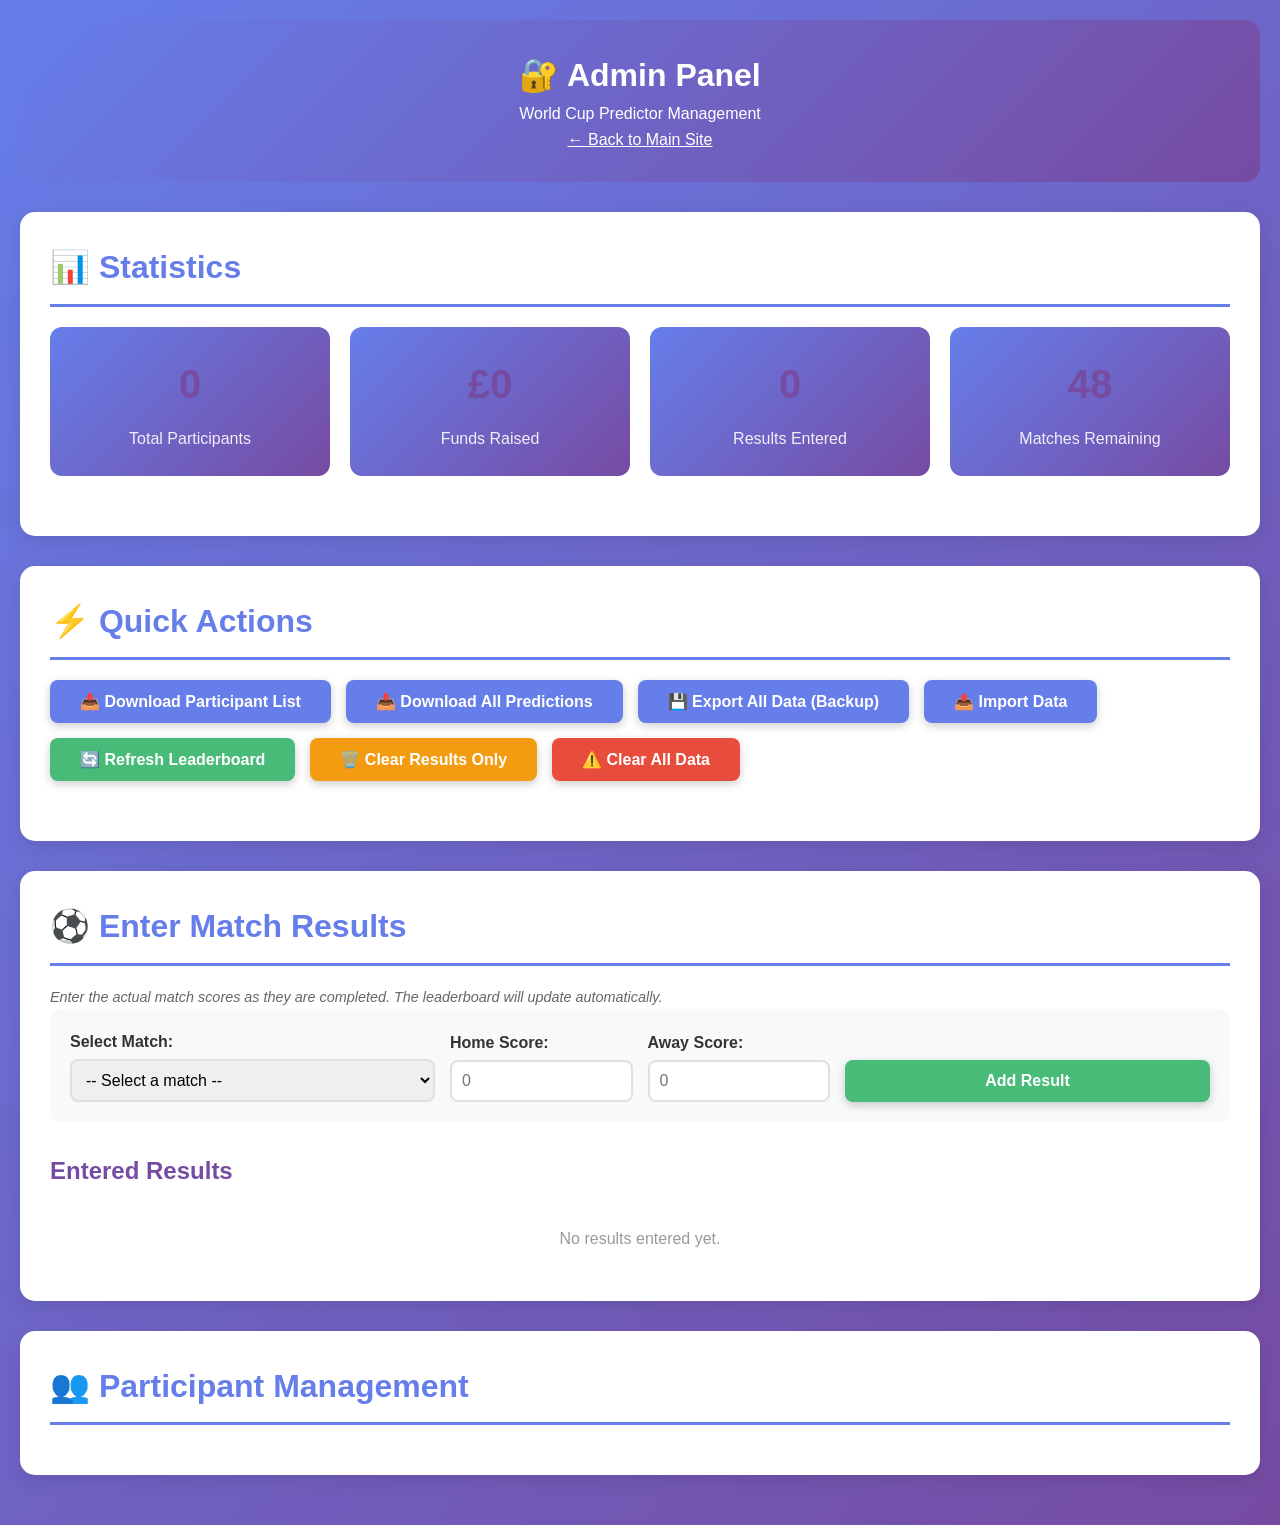
<file: admin.html>
<!DOCTYPE html>
<html lang="en">
<head>
    <meta charset="UTF-8">
    <meta name="viewport" content="width=device-width, initial-scale=1.0">
    <title>Admin Panel - World Cup Predictor</title>
    <link rel="stylesheet" href="styles.css">
    <style>
        .admin-container {
            max-width: 1400px;
            margin: 0 auto;
            padding: 20px;
        }

        .admin-header {
            background: linear-gradient(135deg, #667eea 0%, #764ba2 100%);
            color: white;
            padding: 30px;
            border-radius: 15px;
            margin-bottom: 30px;
            text-align: center;
        }

        .admin-section {
            background: white;
            padding: 30px;
            border-radius: 15px;
            margin-bottom: 30px;
            box-shadow: 0 5px 20px rgba(0,0,0,0.1);
        }

        .action-buttons {
            display: flex;
            gap: 15px;
            flex-wrap: wrap;
            margin-bottom: 30px;
        }

        .result-form {
            display: grid;
            grid-template-columns: 2fr 1fr 1fr 2fr;
            gap: 15px;
            align-items: end;
            margin-bottom: 15px;
            padding: 20px;
            background: #f8f9fa;
            border-radius: 10px;
        }

        .result-form label {
            display: block;
            margin-bottom: 5px;
            font-weight: 600;
            color: #333;
        }

        .result-form input, .result-form select {
            width: 100%;
            padding: 10px;
            border: 2px solid #e0e0e0;
            border-radius: 8px;
            font-size: 1em;
        }

        .results-list {
            margin-top: 30px;
        }

        .result-item {
            display: flex;
            justify-content: space-between;
            align-items: center;
            padding: 15px;
            background: #f8f9fa;
            border-radius: 8px;
            margin-bottom: 10px;
        }

        .result-item:hover {
            background: #e9ecef;
        }

        .result-info {
            flex: 1;
        }

        .result-score {
            font-size: 1.5em;
            font-weight: bold;
            color: #667eea;
            margin: 0 20px;
        }

        .delete-btn {
            background: #e74c3c;
            color: white;
            border: none;
            padding: 8px 15px;
            border-radius: 5px;
            cursor: pointer;
        }

        .delete-btn:hover {
            background: #c0392b;
        }

        .stats-grid {
            display: grid;
            grid-template-columns: repeat(auto-fit, minmax(200px, 1fr));
            gap: 20px;
            margin-bottom: 30px;
        }

        .stat-box {
            background: linear-gradient(135deg, #667eea 0%, #764ba2 100%);
            color: white;
            padding: 25px;
            border-radius: 12px;
            text-align: center;
        }

        .stat-box h3 {
            margin: 0 0 10px 0;
            font-size: 2.5em;
        }

        .stat-box p {
            margin: 0;
            opacity: 0.9;
        }

        @media (max-width: 768px) {
            .result-form {
                grid-template-columns: 1fr;
            }

            .action-buttons {
                flex-direction: column;
            }

            .action-buttons button {
                width: 100%;
            }
        }
    </style>
</head>
<body>
    <div class="admin-container">
        <div class="admin-header">
            <h1>🔐 Admin Panel</h1>
            <p>World Cup Predictor Management</p>
            <a href="index.html" style="color: white; text-decoration: underline;">← Back to Main Site</a>
        </div>

        <!-- Statistics Section -->
        <div class="admin-section">
            <h2>📊 Statistics</h2>
            <div class="stats-grid">
                <div class="stat-box">
                    <h3 id="adminTotalParticipants">0</h3>
                    <p>Total Participants</p>
                </div>
                <div class="stat-box">
                    <h3 id="adminTotalFunds">£0</h3>
                    <p>Funds Raised</p>
                </div>
                <div class="stat-box">
                    <h3 id="adminMatchesEntered">0</h3>
                    <p>Results Entered</p>
                </div>
                <div class="stat-box">
                    <h3 id="adminMatchesRemaining">48</h3>
                    <p>Matches Remaining</p>
                </div>
            </div>
        </div>

        <!-- Quick Actions Section -->
        <div class="admin-section">
            <h2>⚡ Quick Actions</h2>
            <div class="action-buttons">
                <button onclick="downloadParticipants()" class="btn btn-primary">
                    📥 Download Participant List
                </button>
                <button onclick="downloadPredictions()" class="btn btn-primary">
                    📥 Download All Predictions
                </button>
                <button onclick="exportAllData()" class="btn btn-primary">
                    💾 Export All Data (Backup)
                </button>
                <button onclick="document.getElementById('importFile').click()" class="btn btn-primary">
                    📤 Import Data
                </button>
                <input type="file" id="importFile" accept=".json" style="display: none;" onchange="importAllData(this)">
                <button onclick="refreshLeaderboard()" class="btn btn-success">
                    🔄 Refresh Leaderboard
                </button>
                <button onclick="clearResults()" class="btn" style="background: #f39c12; color: white;">
                    🗑️ Clear Results Only
                </button>
                <button onclick="clearEverything()" class="btn" style="background: #e74c3c; color: white;">
                    ⚠️ Clear All Data
                </button>
            </div>
        </div>

        <!-- Enter Match Results Section -->
        <div class="admin-section">
            <h2>⚽ Enter Match Results</h2>
            <p class="note">Enter the actual match scores as they are completed. The leaderboard will update automatically.</p>
            
            <div class="result-form">
                <div>
                    <label for="matchSelect">Select Match:</label>
                    <select id="matchSelect">
                        <option value="">-- Select a match --</option>
                        <optgroup label="Group A">
                            <option value="1">Match 1: Mexico vs South Africa</option>
                            <option value="2">Match 2: South Korea vs Czech Republic</option>
                            <option value="25">Match 25: Czech Republic vs South Africa</option>
                            <option value="28">Match 28: Mexico vs South Korea</option>
                            <option value="53">Match 53: Czech Republic vs Mexico</option>
                            <option value="54">Match 54: South Africa vs South Korea</option>
                        </optgroup>
                        <optgroup label="Group B">
                            <option value="3">Match 3: Canada vs Bosnia and Herzegovina</option>
                            <option value="8">Match 8: Qatar vs Switzerland</option>
                            <option value="26">Match 26: Switzerland vs Bosnia and Herzegovina</option>
                            <option value="27">Match 27: Canada vs Qatar</option>
                            <option value="51">Match 51: Switzerland vs Canada</option>
                            <option value="52">Match 52: Bosnia and Herzegovina vs Qatar</option>
                        </optgroup>
                        <!-- Add more groups as needed -->
                    </select>
                </div>
                <div>
                    <label for="homeScoreInput">Home Score:</label>
                    <input type="number" id="homeScoreInput" min="0" max="20" placeholder="0">
                </div>
                <div>
                    <label for="awayScoreInput">Away Score:</label>
                    <input type="number" id="awayScoreInput" min="0" max="20" placeholder="0">
                </div>
                <div>
                    <button onclick="addResult()" class="btn btn-success" style="width: 100%;">Add Result</button>
                </div>
            </div>

            <div class="results-list">
                <h3>Entered Results</h3>
                <div id="resultsContainer">
                    <p style="color: #999; text-align: center; padding: 20px;">No results entered yet.</p>
                </div>
            </div>
        </div>

        <!-- Participant Management Section -->
        <div class="admin-section">
            <h2>👥 Participant Management</h2>
            <div id="participantsList"></div>
        </div>
    </div>

    <script src="script.js"></script>
    <script>
        // Admin-specific JavaScript

        let matchResults = [];
        let allPredictions = [];

        // Load data on page load
        document.addEventListener('DOMContentLoaded', function() {
            loadAdminData();
            updateAdminStats();
            displayResults();
            displayParticipants();
        });

        // Load data from localStorage
        function loadAdminData() {
            const savedResults = localStorage.getItem('matchResults');
            if (savedResults) {
                matchResults = JSON.parse(savedResults);
            }

            const savedPredictions = localStorage.getItem('allPredictions');
            if (savedPredictions) {
                allPredictions = JSON.parse(savedPredictions);
            }
        }

        // Update admin statistics
        function updateAdminStats() {
            document.getElementById('adminTotalParticipants').textContent = allPredictions.length;
            document.getElementById('adminTotalFunds').textContent = `£${allPredictions.length * 10}`;
            document.getElementById('adminMatchesEntered').textContent = matchResults.length;
            document.getElementById('adminMatchesRemaining').textContent = 48 - matchResults.length;
        }

        // Add match result
        function addResult() {
            const matchSelect = document.getElementById('matchSelect');
            const homeScore = document.getElementById('homeScoreInput');
            const awayScore = document.getElementById('awayScoreInput');

            if (!matchSelect.value) {
                alert('Please select a match');
                return;
            }

            if (homeScore.value === '' || awayScore.value === '') {
                alert('Please enter both scores');
                return;
            }

            const matchId = matchSelect.value;
            const matchText = matchSelect.options[matchSelect.selectedIndex].text;

            // Check if result already exists
            const existingIndex = matchResults.findIndex(r => r.matchId === matchId);

            const result = {
                matchId: matchId,
                matchName: matchText,
                homeScore: parseInt(homeScore.value),
                awayScore: parseInt(awayScore.value),
                enteredAt: new Date().toISOString()
            };

            if (existingIndex !== -1) {
                if (confirm('Result already exists for this match. Do you want to update it?')) {
                    matchResults[existingIndex] = result;
                } else {
                    return;
                }
            } else {
                matchResults.push(result);
            }

            // Save to localStorage
            localStorage.setItem('matchResults', JSON.stringify(matchResults));

            // Reset form
            matchSelect.value = '';
            homeScore.value = '';
            awayScore.value = '';

            // Update displays
            displayResults();
            updateAdminStats();
            alert('Result saved successfully!');
        }

        // Display entered results
        function displayResults() {
            const container = document.getElementById('resultsContainer');
            
            if (matchResults.length === 0) {
                container.innerHTML = '<p style="color: #999; text-align: center; padding: 20px;">No results entered yet.</p>';
                return;
            }

            let html = '';
            matchResults.forEach((result, index) => {
                html += `
                    <div class="result-item">
                        <div class="result-info">
                            <strong>${result.matchName.replace(/Match \d+: /, '')}</strong><br>
                            <small style="color: #666;">Entered: ${new Date(result.enteredAt).toLocaleString()}</small>
                        </div>
                        <div class="result-score">
                            ${result.homeScore} - ${result.awayScore}
                        </div>
                        <button onclick="deleteResult(${index})" class="delete-btn">Delete</button>
                    </div>
                `;
            });

            container.innerHTML = html;
        }

        // Delete a result
        function deleteResult(index) {
            if (confirm('Are you sure you want to delete this result?')) {
                matchResults.splice(index, 1);
                localStorage.setItem('matchResults', JSON.stringify(matchResults));
                displayResults();
                updateAdminStats();
            }
        }

        // Display participants
        function displayParticipants() {
            const container = document.getElementById('participantsList');
            
            if (allPredictions.length === 0) {
                container.innerHTML = '<p style="color: #999; text-align: center; padding: 20px;">No participants yet.</p>';
                return;
            }

            let html = '<table style="width: 100%; border-collapse: collapse;">';
            html += '<thead><tr style="background: #667eea; color: white;"><th style="padding: 12px; text-align: left;">Name</th><th style="padding: 12px; text-align: left;">Email</th><th style="padding: 12px; text-align: left;">Phone</th><th style="padding: 12px; text-align: left;">Submitted</th></tr></thead>';
            html += '<tbody>';

            allPredictions.forEach(pred => {
                html += `
                    <tr style="border-bottom: 1px solid #e0e0e0;">
                        <td style="padding: 12px;">${pred.player.name}</td>
                        <td style="padding: 12px;">${pred.player.email}</td>
                        <td style="padding: 12px;">${pred.player.phone}</td>
                        <td style="padding: 12px;">${new Date(pred.submittedAt).toLocaleString()}</td>
                    </tr>
                `;
            });

            html += '</tbody></table>';
            container.innerHTML = html;
        }

        // Download participants list
        function downloadParticipants() {
            if (allPredictions.length === 0) {
                alert('No participants to download.');
                return;
            }

            let csv = 'Name,Email,Phone,Submitted\n';
            allPredictions.forEach(pred => {
                csv += `"${pred.player.name}","${pred.player.email}","${pred.player.phone}","${new Date(pred.submittedAt).toLocaleString()}"\n`;
            });

            downloadFile('participants.csv', csv, 'text/csv');
        }

        // Download all predictions
        function downloadPredictions() {
            if (allPredictions.length === 0) {
                alert('No predictions to download.');
                return;
            }

            const data = JSON.stringify(allPredictions, null, 2);
            downloadFile('all-predictions.json', data, 'application/json');
        }

        // Export all data
        function exportAllData() {
            const data = {
                predictions: allPredictions,
                results: matchResults,
                exportDate: new Date().toISOString(),
                stats: {
                    totalParticipants: allPredictions.length,
                    totalFunds: allPredictions.length * 10,
                    matchesEntered: matchResults.length
                }
            };

            const dataStr = JSON.stringify(data, null, 2);
            downloadFile(`backup-${Date.now()}.json`, dataStr, 'application/json');
        }

        // Import all data
        function importAllData(fileInput) {
            const file = fileInput.files[0];
            if (!file) return;

            const reader = new FileReader();
            reader.onload = function(e) {
                try {
                    const data = JSON.parse(e.target.result);
                    
                    if (data.predictions) {
                        allPredictions = data.predictions;
                        localStorage.setItem('allPredictions', JSON.stringify(allPredictions));
                    }
                    
                    if (data.results) {
                        matchResults = data.results;
                        localStorage.setItem('matchResults', JSON.stringify(matchResults));
                    }
                    
                    alert('Data imported successfully!');
                    location.reload();
                } catch (error) {
                    alert('Error importing data: ' + error.message);
                }
            };
            reader.readAsText(file);
        }

        // Helper function to download files
        function downloadFile(filename, content, type) {
            const blob = new Blob([content], {type: type});
            const url = URL.createObjectURL(blob);
            const link = document.createElement('a');
            link.href = url;
            link.download = filename;
            link.click();
            URL.revokeObjectURL(url);
        }

        // Refresh leaderboard
        function refreshLeaderboard() {
            alert('Leaderboard data is automatically updated. Check the main site to see current standings.');
        }

        // Clear results only
        function clearResults() {
            if (confirm('Are you sure you want to clear all match results? This will reset all points to zero.')) {
                matchResults = [];
                localStorage.setItem('matchResults', JSON.stringify(matchResults));
                displayResults();
                updateAdminStats();
                alert('All results have been cleared.');
            }
        }

        // Clear everything
        function clearEverything() {
            if (confirm('⚠️ WARNING: This will delete ALL data including participants, predictions, and results. Are you ABSOLUTELY sure?')) {
                if (confirm('This action cannot be undone. Type "DELETE" in the next prompt to confirm.')) {
                    const confirmation = prompt('Type DELETE to confirm:');
                    if (confirmation === 'DELETE') {
                        localStorage.clear();
                        alert('All data has been permanently deleted.');
                        location.reload();
                    } else {
                        alert('Deletion cancelled.');
                    }
                }
            }
        }
    </script>
</body>
</html>
</file>
<file: styles.css>
/* Reset and Base Styles */
* {
    margin: 0;
    padding: 0;
    box-sizing: border-box;
}

body {
    font-family: -apple-system, BlinkMacSystemFont, 'Segoe UI', Roboto, Oxygen, Ubuntu, Cantarell, sans-serif;
    background: linear-gradient(135deg, #667eea 0%, #764ba2 100%);
    color: #333;
    line-height: 1.6;
    min-height: 100vh;
}

.container {
    max-width: 1200px;
    margin: 0 auto;
    padding: 0 20px;
}

/* Header Styles */
header {
    background: rgba(255, 255, 255, 0.95);
    padding: 20px 0;
    box-shadow: 0 2px 10px rgba(0,0,0,0.1);
    position: sticky;
    top: 0;
    z-index: 100;
}

header h1 {
    color: #667eea;
    font-size: 2em;
    margin-bottom: 5px;
    text-align: center;
}

.subtitle {
    text-align: center;
    color: #666;
    font-size: 1.1em;
    margin-bottom: 20px;
}

nav {
    display: flex;
    gap: 10px;
    justify-content: center;
    flex-wrap: wrap;
    margin-top: 15px;
}

nav button {
    padding: 10px 20px;
    background: #667eea;
    color: white;
    border: none;
    border-radius: 25px;
    cursor: pointer;
    font-size: 1em;
    transition: all 0.3s ease;
    box-shadow: 0 2px 5px rgba(0,0,0,0.2);
}

nav button:hover {
    background: #764ba2;
    transform: translateY(-2px);
    box-shadow: 0 4px 8px rgba(0,0,0,0.3);
}

/* Main Content */
main {
    padding: 30px 20px;
}

.section {
    display: none;
    background: white;
    border-radius: 15px;
    padding: 30px;
    margin-bottom: 30px;
    box-shadow: 0 5px 20px rgba(0,0,0,0.1);
    animation: fadeIn 0.5s ease;
}

.section.active {
    display: block;
}

@keyframes fadeIn {
    from {
        opacity: 0;
        transform: translateY(20px);
    }
    to {
        opacity: 1;
        transform: translateY(0);
    }
}

h2 {
    color: #667eea;
    font-size: 2em;
    margin-bottom: 20px;
    padding-bottom: 10px;
    border-bottom: 3px solid #667eea;
}

h3 {
    color: #764ba2;
    font-size: 1.5em;
    margin: 20px 0 15px;
}

/* Entry Form Styles */
.form-group {
    margin-bottom: 20px;
}

.form-group label {
    display: block;
    margin-bottom: 8px;
    font-weight: 600;
    color: #333;
}

.form-group input {
    width: 100%;
    padding: 12px;
    border: 2px solid #e0e0e0;
    border-radius: 8px;
    font-size: 1em;
    transition: border-color 0.3s ease;
}

.form-group input:focus {
    outline: none;
    border-color: #667eea;
}

.payment-info {
    background: #f0f4ff;
    padding: 20px;
    border-radius: 10px;
    margin: 20px 0;
    border-left: 4px solid #667eea;
}

.payment-info p {
    margin: 10px 0;
}

.note {
    font-size: 0.9em;
    color: #666;
    font-style: italic;
}

/* Button Styles */
.btn {
    padding: 12px 30px;
    border: none;
    border-radius: 8px;
    font-size: 1em;
    cursor: pointer;
    transition: all 0.3s ease;
    font-weight: 600;
    box-shadow: 0 3px 10px rgba(0,0,0,0.2);
}

.btn:hover {
    transform: translateY(-2px);
    box-shadow: 0 5px 15px rgba(0,0,0,0.3);
}

.btn-primary {
    background: #667eea;
    color: white;
}

.btn-primary:hover {
    background: #5568d3;
}

.btn-success {
    background: #48bb78;
    color: white;
}

.btn-success:hover {
    background: #38a169;
}

.btn-large {
    padding: 15px 40px;
    font-size: 1.2em;
    width: 100%;
    margin-top: 20px;
}

/* Progress Indicator */
.progress-indicator {
    background: #f0f4ff;
    padding: 15px;
    border-radius: 10px;
    text-align: center;
    font-size: 1.2em;
    font-weight: 600;
    color: #667eea;
    margin-bottom: 30px;
}

.instructions {
    background: #fff9e6;
    padding: 15px;
    border-radius: 8px;
    border-left: 4px solid #f6ad55;
    margin-bottom: 20px;
    font-size: 0.95em;
}

/* Group Section Styles */
.group-section {
    margin: 30px 0;
    padding: 25px;
    background: #f8f9fa;
    border-radius: 12px;
    border: 2px solid #e0e0e0;
}

.group-header {
    background: linear-gradient(135deg, #667eea 0%, #764ba2 100%);
    color: white;
    padding: 15px;
    border-radius: 8px;
    margin: -25px -25px 20px;
    text-align: center;
    font-size: 1.8em;
}

.teams-list {
    display: flex;
    flex-wrap: wrap;
    gap: 10px;
    margin-bottom: 20px;
    justify-content: center;
}

.team-badge {
    background: white;
    padding: 8px 15px;
    border-radius: 20px;
    font-weight: 600;
    box-shadow: 0 2px 5px rgba(0,0,0,0.1);
    font-size: 0.95em;
}

/* Match Card Styles */
.match-card {
    background: white;
    border-radius: 10px;
    padding: 20px;
    margin-bottom: 15px;
    box-shadow: 0 3px 10px rgba(0,0,0,0.1);
    transition: all 0.3s ease;
}

.match-card:hover {
    box-shadow: 0 5px 15px rgba(0,0,0,0.15);
    transform: translateY(-2px);
}

.match-info {
    display: flex;
    justify-content: space-between;
    flex-wrap: wrap;
    gap: 10px;
    margin-bottom: 15px;
    padding-bottom: 10px;
    border-bottom: 1px solid #e0e0e0;
    font-size: 0.9em;
    color: #666;
}

.match-date {
    font-weight: 600;
    color: #667eea;
}

.match-prediction {
    display: grid;
    grid-template-columns: 1fr auto 1fr;
    align-items: center;
    gap: 15px;
}

.team {
    display: flex;
    align-items: center;
    gap: 10px;
}

.team:last-child {
    flex-direction: row-reverse;
    text-align: right;
}

.flag {
    font-size: 2em;
}

.team-name {
    font-weight: 600;
    color: #333;
}

.score-inputs {
    display: flex;
    align-items: center;
    gap: 10px;
    justify-content: center;
}

.score-input {
    width: 60px;
    height: 50px;
    text-align: center;
    font-size: 1.5em;
    font-weight: bold;
    border: 2px solid #667eea;
    border-radius: 8px;
    color: #667eea;
}

.score-input:focus {
    outline: none;
    border-color: #764ba2;
    background: #f0f4ff;
}

.vs {
    font-weight: bold;
    color: #999;
    font-size: 1.2em;
}

/* Group Winner Prediction */
.group-winner-prediction {
    margin-top: 25px;
    padding: 20px;
    background: white;
    border-radius: 10px;
    box-shadow: 0 2px 8px rgba(0,0,0,0.1);
}

.group-winner-prediction label {
    display: block;
    font-weight: 600;
    margin-bottom: 10px;
    color: #667eea;
    font-size: 1.1em;
}

.winner-select {
    width: 100%;
    padding: 12px;
    border: 2px solid #667eea;
    border-radius: 8px;
    font-size: 1em;
    cursor: pointer;
    background: white;
}

/* Bonus Section */
.bonus-section {
    background: linear-gradient(135deg, #ffeaa7 0%, #fdcb6e 100%);
    padding: 30px;
    border-radius: 12px;
    margin-top: 30px;
}

.bonus-section h3 {
    color: #2d3436;
    margin-top: 0;
}

.bonus-prediction {
    margin: 20px 0;
}

.bonus-prediction label {
    display: block;
    font-weight: 600;
    margin-bottom: 8px;
    color: #2d3436;
}

.bonus-prediction input {
    width: 100%;
    padding: 12px;
    border: 2px solid #fff;
    border-radius: 8px;
    font-size: 1em;
}

/* Submit Section */
.submit-section {
    margin-top: 40px;
    text-align: center;
}

/* Leaderboard Styles */
.leaderboard-stats {
    display: grid;
    grid-template-columns: repeat(auto-fit, minmax(200px, 1fr));
    gap: 20px;
    margin-bottom: 30px;
}

.stat-card {
    background: linear-gradient(135deg, #667eea 0%, #764ba2 100%);
    color: white;
    padding: 25px;
    border-radius: 12px;
    text-align: center;
    box-shadow: 0 5px 15px rgba(0,0,0,0.2);
}

.stat-value {
    display: block;
    font-size: 2.5em;
    font-weight: bold;
    margin-bottom: 5px;
}

.stat-label {
    font-size: 1em;
    opacity: 0.9;
}

.leaderboard-table {
    overflow-x: auto;
    border-radius: 10px;
    box-shadow: 0 3px 10px rgba(0,0,0,0.1);
}

table {
    width: 100%;
    border-collapse: collapse;
    background: white;
}

thead {
    background: linear-gradient(135deg, #667eea 0%, #764ba2 100%);
    color: white;
}

th {
    padding: 15px;
    text-align: left;
    font-weight: 600;
    text-transform: uppercase;
    font-size: 0.9em;
}

td {
    padding: 15px;
    border-bottom: 1px solid #e0e0e0;
}

tbody tr:hover {
    background: #f8f9fa;
}

.empty-state {
    text-align: center;
    color: #999;
    font-style: italic;
    padding: 40px !important;
}

/* Rules Section */
.rules-content {
    line-height: 1.8;
}

.rules-content ol, .rules-content ul {
    margin: 15px 0;
    padding-left: 30px;
}

.rules-content li {
    margin: 10px 0;
}

.scoring-table {
    margin: 20px 0;
    overflow-x: auto;
}

.scoring-table table {
    width: 100%;
}

.scoring-table tr.highlight {
    background: #f0f4ff;
    font-weight: bold;
    color: #667eea;
}

.example-box {
    background: #f0f4ff;
    padding: 20px;
    border-radius: 10px;
    margin: 20px 0;
    border-left: 4px solid #667eea;
}

.example-box ul {
    list-style: none;
    padding-left: 0;
}

.example-box li {
    padding: 5px 0;
}

/* Footer */
footer {
    background: rgba(0, 0, 0, 0.8);
    color: white;
    text-align: center;
    padding: 30px 20px;
    margin-top: 50px;
}

footer p {
    margin: 5px 0;
}

/* Mobile Responsive */
@media (max-width: 768px) {
    header h1 {
        font-size: 1.5em;
    }

    .subtitle {
        font-size: 0.95em;
    }

    nav button {
        padding: 8px 15px;
        font-size: 0.9em;
    }

    .section {
        padding: 20px;
    }

    h2 {
        font-size: 1.5em;
    }

    .match-prediction {
        grid-template-columns: 1fr;
        gap: 10px;
    }

    .team {
        justify-content: space-between;
    }

    .team:last-child {
        flex-direction: row;
        text-align: left;
    }

    .score-inputs {
        justify-content: center;
        margin: 10px 0;
    }

    .flag {
        font-size: 1.5em;
    }

    .team-name {
        font-size: 0.9em;
    }

    .score-input {
        width: 50px;
        height: 45px;
        font-size: 1.2em;
    }

    .leaderboard-stats {
        grid-template-columns: 1fr;
    }

    .stat-value {
        font-size: 2em;
    }

    th, td {
        padding: 10px;
        font-size: 0.9em;
    }

    .group-header {
        font-size: 1.4em;
        padding: 12px;
    }

    .match-info {
        font-size: 0.85em;
    }
}

@media (max-width: 480px) {
    .container {
        padding: 0 10px;
    }

    header h1 {
        font-size: 1.3em;
    }

    .section {
        padding: 15px;
    }

    nav {
        flex-direction: column;
    }

    nav button {
        width: 100%;
    }

    .btn-large {
        font-size: 1em;
        padding: 12px 20px;
    }
}

/* Print Styles */
@media print {
    header, footer, nav, .submit-section {
        display: none;
    }

    .section {
        display: block !important;
        page-break-inside: avoid;
    }

    body {
        background: white;
    }
}

/* Utility Classes */
.text-center {
    text-align: center;
}

.mt-20 {
    margin-top: 20px;
}

.mb-20 {
    margin-bottom: 20px;
}

.hidden {
    display: none;
}

/* Loading Spinner */
.spinner {
    border: 4px solid #f3f3f3;
    border-top: 4px solid #667eea;
    border-radius: 50%;
    width: 40px;
    height: 40px;
    animation: spin 1s linear infinite;
    margin: 20px auto;
}

@keyframes spin {
    0% { transform: rotate(0deg); }
    100% { transform: rotate(360deg); }
}
</file>
